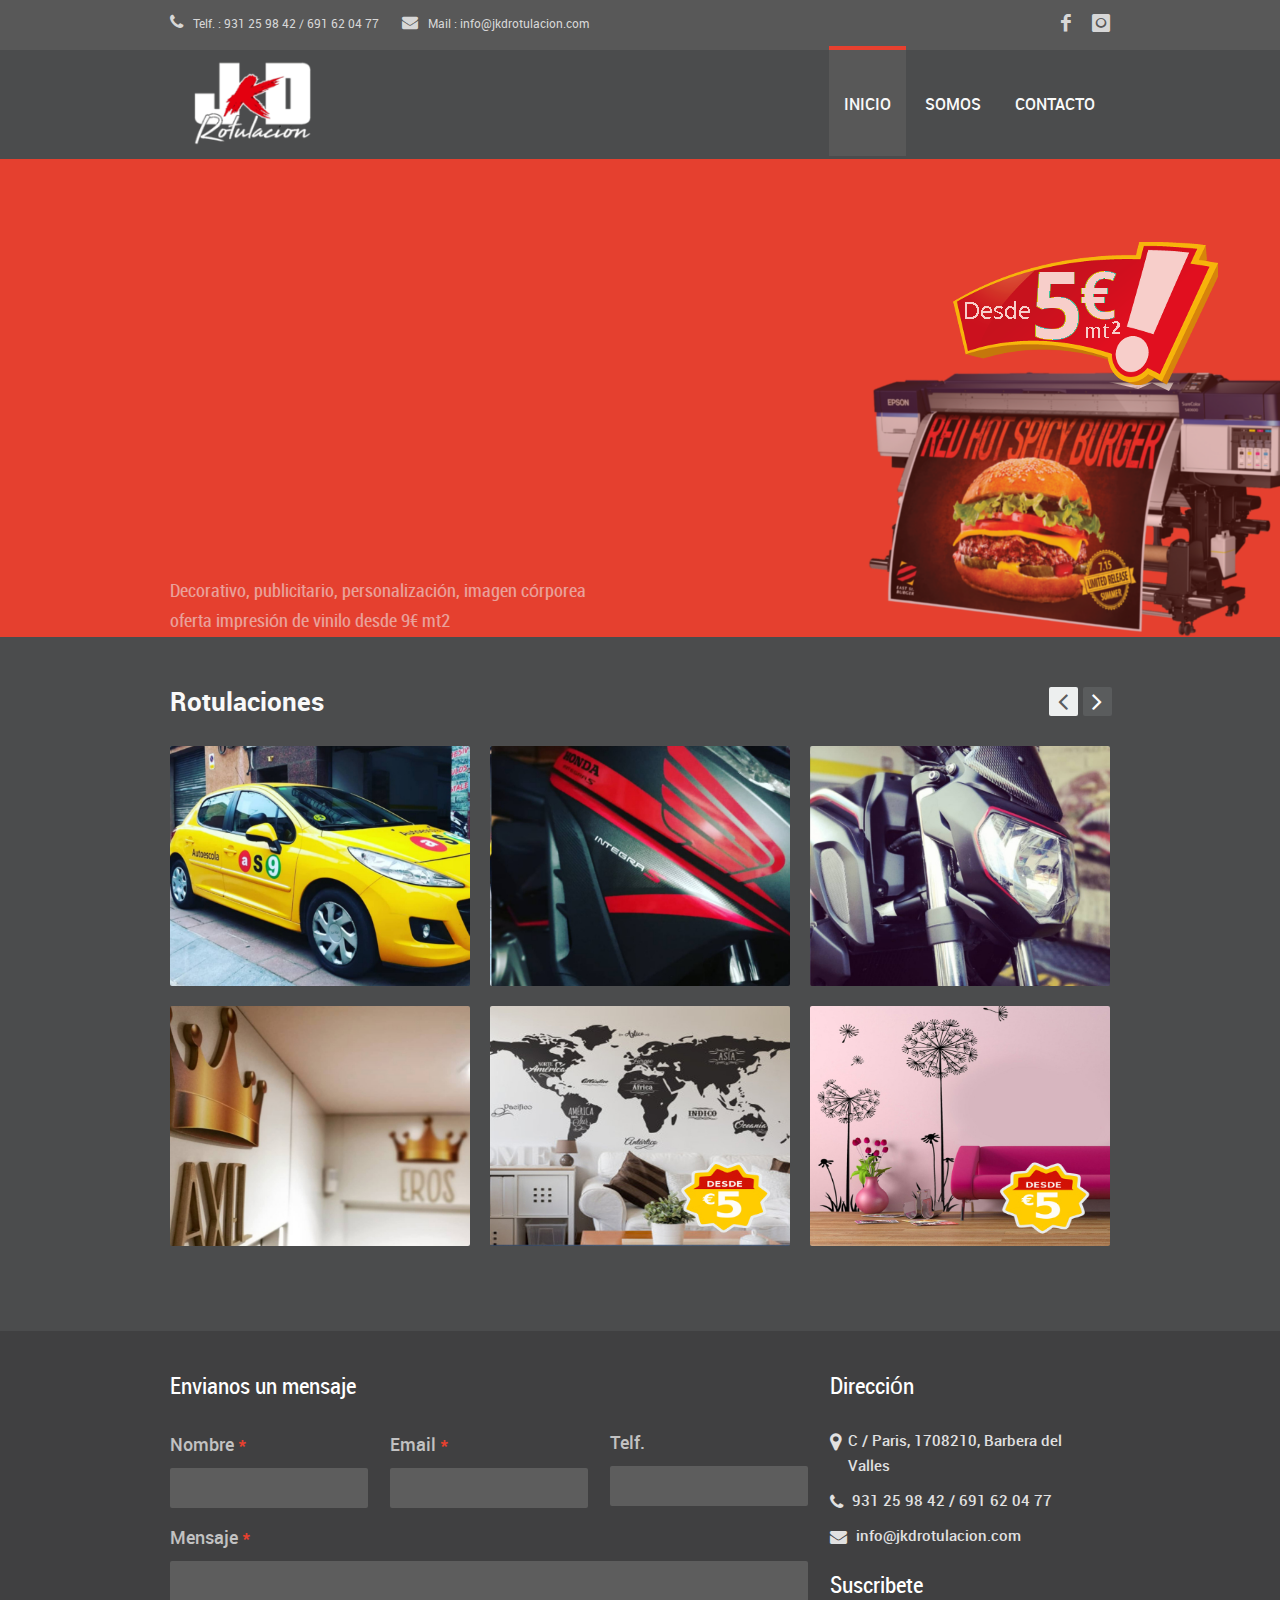
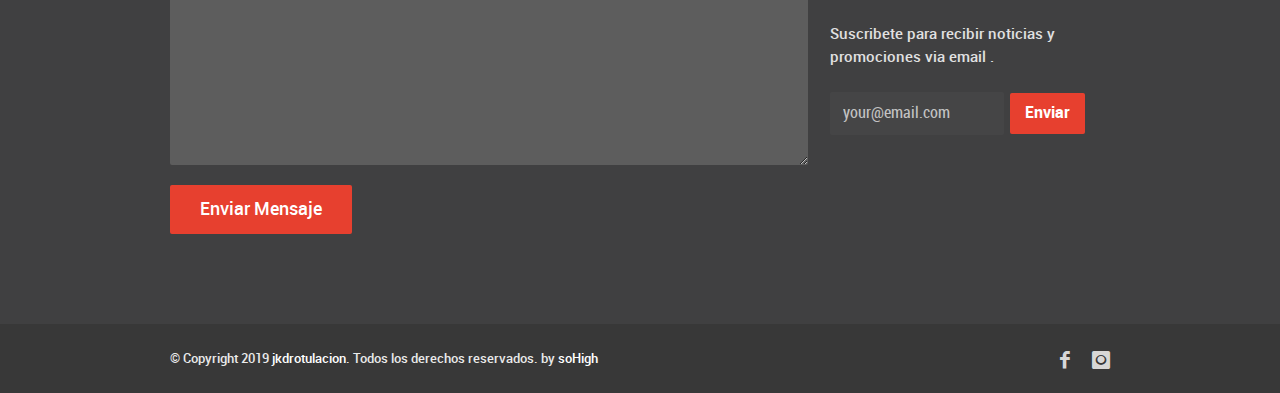
<file: index.html>
<!DOCTYPE html>
<!--[if IE 8 ]><html class="ie ie8" lang="en"> <![endif]-->
<!--[if IE 9 ]><html class="ie ie9" lang="en"> <![endif]-->
<!--[if (gte IE 9)|!(IE)]><!--><html lang="en"> <!--<![endif]-->
<head>

  <!-- Basic Page Needs -->
  <meta charset="utf-8">
  <title>JKD| Rotulacion</title>
  <meta name="description" content="rotulados, impresion digital, vinilos, imagenCorporativa ">
  <meta name="author" content="Jozoor team">

  <!-- Mobile Specific Metas -->
  <meta http-equiv="X-UA-Compatible" content="IE=edge">
  <meta name="viewport" content="width=device-width, initial-scale=1.0, maximum-scale=1.0, user-scalable=0">

  <!-- Main Style -->
  <link rel="stylesheet" href="css/style.css"> 
  
  <!-- Color Style -->
  <link rel="stylesheet" href="css/skins/colors/red.css" name="colors">
  
  <!-- Layout Style -->
  <link rel="stylesheet" href="css/layout/wide.css" name="layout">
  
  <!-- Style Switcher Box -->
  <link rel="stylesheet" href="css/switcher/style.css">
  
  <!--[if lt IE 9]>
      <script src="js/html5.js"></script>
  <![endif]-->
  
  <!-- Favicons -->
  <link rel="shortcut icon" href="images/favicon.ico">
  
</head>
<body>

  <div id="wrap" class="boxed">
  
    <header>
     <div class="top-bar">
       <div class="container clearfix">
        <div class="slidedown">
        
         <div class="eight columns">
           <div class="phone-mail">
             <a><i class="icon-phone"></i> Telf. : 931 25 98 42 / 691 62 04 77</a>
             <a href="info@jkdrotulacion.com"><i class="icon-envelope-alt"></i> Mail : info@jkdrotulacion.com</a>
           </div><!-- End phone-mail -->
         </div>
         <div class="eight columns">
           <div class="social">
           <a href="https://www.facebook.com/jkdrotulacion" target="_blank"><i class="social_icon-facebook s-18"></i></a>
           <a href="https://www.instagram.com/jkdrotulacion/" target="_blank"><i class="social_icon-instagram s-18"></i></a>
          
           </div>
          </div><!-- End social-icons -->
          
         </div><!-- End slidedown -->
       </div><!-- End Container -->
       
     </div><!-- End top-bar -->
     
     <div class="main-header">
       <div class="container clearfix">
         <a href="#" class="down-button"><i class="icon-angle-down"></i></a><!-- this appear on small devices -->
         <div class="one-third column">
          <div class="logo">
          <a href="index.html">
            <img src="images/logo.png" alt="Invention - Creative Responsive Theme" />
          </a>
          </div>
         </div><!-- End Logo -->
         
         <div class="two-thirds column">
          <nav id="menu" class="navigation" role="navigation">
          <a href="#">menu</a><!-- this appear on small devices -->
          <ul id="nav">
            <li class="active"><a href="index.html">Inicio</a>
           
            </li>
            <li><a href="about.html">Somos</a>
            </li>
          
            <li><a href="contact.html">Contacto</li>
          </ul>
         </nav>
        </div><!-- End Menu -->
       
       </div><!-- End Container -->
     </div><!-- End main-header -->
     
   </header><!-- <<< End Header >>> -->
   
  <div class="slider-1 clearfix">
   
     <div class="flex-container">
       <div class="flexslider loading">
        <ul class="slides">
          <li class="slide-bg-color">
          
           <div class="container">
           <div class="sixteen columns contain">
            
             <h2 data-toptitle="20%">Diseño e impresión en pequequeño y gran formato</h2>
             <p data-bottomtext="39%">
             Decorativo, publicitario, personalización, imagen córporea
             </br> oferta impresión de vinilo desde 9€ mt2</p>
             <div class="links" data-bottomlinks="20%">
               <a href="#" class="button medium normal">Pida presupuesto</a>
               <a href="#" class="button medium black">Trabajos</a>
             </div>
             
             <img src="images/img/sliders/slider-1/slider-item-1.png" class="item"  data-topimage="16%"/>
           
           </div>
         </div><!-- End Container -->
          
          </li><!-- End item -->
          
          
          <li class="slide-bg-color">
          
          <div class="container">
           <div class="sixteen columns contain">
            
             <h2 data-toptitle="20%">Rotulación y montaje</h2>
             <p data-bottomtext="39%">
             Vinilos, Lonas, Vehìculos, Car Wrapping, Luminosos
             </p>
             <div class="links" data-bottomlinks="20%">
               <a href="#" class="button medium normal"> Saber más</a>
               <a href="#" class="button medium black">Trabajos</a>
             </div>
             
             <img src="images/img/sliders/slider-1/slider-item-2.png" class="item" data-topimage="8%"/>
           
           </div>
         </div><!-- End Container -->
          
         </li><!-- End item -->
         
         
         <li class="slide-bg-color">
          
          <div class="container">
           <div class="sixteen columns contain">
            
             <h2 data-toptitle="20%">Oferta especial en impresión</h2>
             <p data-bottomtext="39%">
             Vinilo desde 9€ mt2 </br>  </p>
             <div class="links" data-bottomlinks="20%">
               <a href="#" class="button medium normal">Pida presupuesto</a>
               <a href="" class="button medium black">Contacto</a>
             </div>
             
             <img src="images/img/sliders/slider-1/slider-item-2.png" class="item" data-topimage="9%"/>
           
           </div>
         </div><!-- End Container -->
          
         </li><!-- End item -->
         
       
         
         
        </ul>
       </div>
      </div>
     
  </div>
   <!-- End slider -->
   
 

  <div class="sixteen columns"><hr class="line bottom-3"></div><!-- End line -->
     
     <div class="latest-blog clearfix bottom-1">
     
       <div class="slidewrap2" >    
      
      </div><!-- End slidewrap -->
     
     </div><!-- End latest-blog -->
   
   <!-- Start main content -->
   <div class="container main-content clearfix">
   
    <div class="recent-work clearfix bottom-2">
     
     <div class="slidewrap1" >
    
      <div class="sixteen columns"> 
       <h3 class="title bottom-2">Rotulaciones</h3> 
      </div>


      
      <ul class="slider" id="sliderName1">
      
      <li class="slide">
      
        <!-- item -->        
        <div class="one-third column item">
          <a href="single_project_1.html">
          <img src="images/img/portfolio/thumb-1.jpg" alt="" class="pic" />
          <div class="img-caption">
          <div class="desc"><h3>Carwrapping</h3><p>Rotulación</p><span>+</span></div>
          </div><!-- hover effect -->
          </a>
        </div>
        <!-- End -->
        
        <!-- item -->
        <div class="one-third column item">
          <a href="single_project_1.html">
          <img src="images/img/portfolio/thumb-2.jpg" alt="" class="pic" />
          <div class="img-caption">
          <div class="desc"><h3>Vinilos moto</h3><p>Rotulación de motos</p><span>+</span></div>
          </div><!-- hover effect -->
          </a>
        </div>
        <!-- End -->
        
        <!-- item -->
        <div class="one-third column item">
          <a href="single_project_1.html">
          <img src="images/img/portfolio/thumb-3.jpg" alt="" class="pic" />
          <div class="img-caption">
          <div class="desc"><h3>Vinilos Carbono</h3><p>Rotulación de motos</p><span>+</span></div>
          </div><!-- hover effect -->
          </a>
        </div>
        <!-- End -->
        
        <!-- item -->
        <div class="one-third column item">
          <a href="single_project_1.html">
          <img src="images/img/portfolio/thumb-4.jpg" alt="" class="pic" />
          <div class="img-caption">
          <div class="desc"><h3>Vinilos decorativos</h3><p>Rotulación personalizado</p><span>+</span></div>
          </div><!-- hover effect -->
          </a>
        </div>
        <!-- End -->
        
        <!-- item -->
        <div class="one-third column item">
          <a href="single_project_1.html">
          <img src="images/img/portfolio/thumb-5.jpg" alt="" class="pic" />
          <div class="img-caption">
          <div class="desc"><h3>Vinilos decorativos</h3><p>Ofertas</p><span>+</span></div>
          </div><!-- hover effect -->
          </a>
        </div>
        <!-- End -->
        
        <!-- item -->
        <div class="one-third column item">
          <a href="single_project_1.html">
          <img src="images/img/portfolio/thumb-6.jpg" alt="" class="pic" />
          <div class="img-caption">
          <div class="desc"><h3>Vinilos decorativos</h3><p>Ofertas</p><span>+</span></div>
          </div><!-- hover effect -->
          </a>
        </div>
        <!-- End -->
        
        </li><!-- End slide -->
        
        <li class="slide">
      
        <!-- item -->
        <div class="one-third column item">
          <a href="single_project_1.html">
          <img src="images/img/portfolio/thumb-1.jpg" alt="" class="pic" />
          <div class="img-caption">
          <div class="desc"><h3>Apple Creative</h3><p>Illustration, 3d</p><span>+</span></div>
          </div><!-- hover effect -->
          </a>
        </div>
        <!-- End -->
        
        <!-- item -->
        <div class="one-third column item">
          <a href="single_project_1.html">
          <img src="images/img/portfolio/thumb-2.jpg" alt="" class="pic" />
          <div class="img-caption">
          <div class="desc"><h3>Apple Creative</h3><p>Illustration, 3d</p><span>+</span></div>
          </div><!-- hover effect -->
          </a>
        </div>
        <!-- End -->
        
        <!-- item -->
        <div class="one-third column item">
          <a href="single_project_1.html">
          <img src="images/img/portfolio/thumb-3.jpg" alt="" class="pic" />
          <div class="img-caption">
          <div class="desc"><h3>Apple Creative</h3><p>Illustration, 3d</p><span>+</span></div>
          </div><!-- hover effect -->
          </a>
        </div>
        <!-- End -->
        
        <!-- item -->
        <div class="one-third column item">
          <a href="single_project_1.html">
          <img src="images/img/portfolio/thumb-4.jpg" alt="" class="pic" />
          <div class="img-caption">
          <div class="desc"><h3>Apple Creative</h3><p>Illustration, 3d</p><span>+</span></div>
          </div><!-- hover effect -->
          </a>
        </div>
        <!-- End -->
        
        <!-- item -->
        <div class="one-third column item">
          <a href="single_project_1.html">
          <img src="images/img/portfolio/thumb-5.jpg" alt="" class="pic" />
          <div class="img-caption">
          <div class="desc"><h3>Apple Creative</h3><p>Illustration, 3d</p><span>+</span></div>
          </div><!-- hover effect -->
          </a>
        </div>
        <!-- End -->
        
        <!-- item -->
        <div class="one-third column item">
          <a href="single_project_1.html">
          <img src="images/img/portfolio/thumb-6.jpg" alt="" class="pic" />
          <div class="img-caption">
          <div class="desc"><h3>Apple Creative</h3><p>Illustration, 3d</p><span>+</span></div>
          </div><!-- hover effect -->
          </a>
        </div>
        <!-- End -->
        
        </li><!-- End slide -->
        
        </ul>
      
      </div><!-- End slidewrap -->
    
     </div><!-- End recent-work -->
    
    
     
    
    
   </div>
   <!-- <<< End Container >>> -->

   
   
   <footer>
   
     <div class="footer-top">
      <div class="container clearfix">
        
           <div class="eleven columns  bottom-4">
       <h3 class="title bottom-2">Envianos un mensaje</h3>
       
       <div id="note"></div><!-- End notification -->
      
      <div id="fields">
      
       <form id="ajax-contact-form" action="">
      
      <div class="form-box">
        <label>Nombre <small>*</small></label>
        <input type="text" name="name" class="text">
      </div><!-- End Box -->
      
      <div class="form-box">
        <label>Email <small>*</small></label>
        <input type="text" name="email" class="text">
      </div><!-- End Box -->
      
      <div class="form-box last">
        <label>Telf. </label>
        <input type="text" name="subject" class="text">
      </div><!-- End Box -->
      
      <div class="form-box big">
        <label>Mensaje <small>*</small></label>
        <textarea name="message"></textarea>
      </div><!-- End Box -->
      
      <div class="clearfix"></div>
      
      <input type="submit" value="Enviar Mensaje" class="button medium color" />
      
      </form>
      
      </div><!-- End fields -->
      
     </div>
      
      <div class="five columns bottom-4">
        <h3 class="title">Dirección</h3>
           <ul class="address-info">
             <li>C / Paris, 1708210, Barbera del Valles</li>
           </ul>
           
           <ul class="phone-info">
             <li>931 25 98 42 / 691 62 04 77</li>
           </ul>
           
           <ul class="email-info">
             <li>info@jkdrotulacion.com </li>
           </ul>
            <div class="subscribe bottom-4"> 
            <br/>
          <h3 class="title">Suscribete</h3>
          <p>Suscribete para recibir noticias y promociones via email .</p>
          <form action="#">
            <input type="text" class="mail" value="your@email.com" onBlur="if(this.value == '') { this.value = 'your@email.com'; }" 
            onfocus="if(this.value == 'your@email.com') { this.value = ''; }"/>
            <input type="submit" value="Enviar" class="submit" />
          </form>
          </div>


      </div>

      
        
      
        
      </div><!-- End container -->
     </div><!-- End footer-top -->
     
     <div class="footer-down">
      <div class="container clearfix">
        
        <div class="eight columns">
         <span class="copyright">
         © Copyright 2019 <a href="index.html">jkdrotulacion</a>. Todos los derechos reservados.

          by 
         <a href="https://www.sohigh.com.ve" target="_blank">soHigh</a></span>
        </div><!-- End copyright -->
        
        <div class="eight columns">
          <div class="social">
          <a href="https://www.facebook.com/jkdrotulacion" target="_blank"><i class="social_icon-facebook s-18"></i></a>
           <a href="https://www.instagram.com/jkdrotulacion/" target="_blank"><i class="social_icon-instagram s-18"></i></a>
          
          </div>
        </div><!-- End social icons -->
        
      </div><!-- End container -->
     </div><!-- End footer-top -->
     
   </footer><!-- <<< End Footer >>> -->
  
  </div><!-- End wrap -->
  
  <!-- Start JavaScript -->
  <script src="js/jquery-1.9.1.min.js"></script> <!-- jQuery library -->
  <script src="js/jquery.easing.1.3.min.js"></script> <!-- jQuery Easing --> 
  <script src="js/jquery-ui/jquery.ui.core.js"></script> <!-- jQuery Ui Core-->
  <script src="js/jquery-ui/jquery.ui.widget.js"></script> <!-- jQuery Ui Widget -->
  <script src="js/jquery-ui/jquery.ui.accordion.js"></script> <!-- jQuery Ui accordion--> 
  <script src="js/jquery-cookie.js"></script> <!-- jQuery cookie -->  
  <script src="js/ddsmoothmenu.js"></script> <!-- Nav Menu ddsmoothmenu -->
  <script src="js/jquery.flexslider.js"></script> <!-- Flex Slider  -->
  <script src="js/colortip.js"></script> <!-- Colortip Tooltip Plugin  -->
  <script src="js/tytabs.js"></script> <!-- jQuery Plugin tytabs  -->
  <script src="js/jquery.ui.totop.js"></script> <!-- UItoTop plugin  -->
  <script src="js/carousel.js"></script> <!-- jQuery Carousel  -->
  <script src="js/jquery.isotope.min.js"></script> <!-- Isotope Filtering  -->
  <script src="js/twitter/jquery.tweet.js"></script> <!-- jQuery Tweets -->
  <script src="js/jflickrfeed.min.js"></script> <!-- jQuery Flickr -->
  <script src="js/social-options.js"></script> <!-- social options , twitter, flickr.. -->
  <script src="js/doubletaptogo.js"></script> <!-- Touch-friendly Script  -->
  <script src="js/fancybox/jquery.fancybox.js"></script> <!-- jQuery FancyBox -->
  <script src="js/jquery.sticky.js"></script> <!-- jQuery Sticky -->
  <script src="js/custom.js"></script> <!-- Custom Js file for javascript in html -->
  <!-- End JavaScript -->
  
  <!-- Start Style Switcher -->
  <script src="js/styleswitcher.js"></script>
<!-- Div Contain Options -->
  <!-- End Style Switcher -->
    
</body>
</html>
</file>
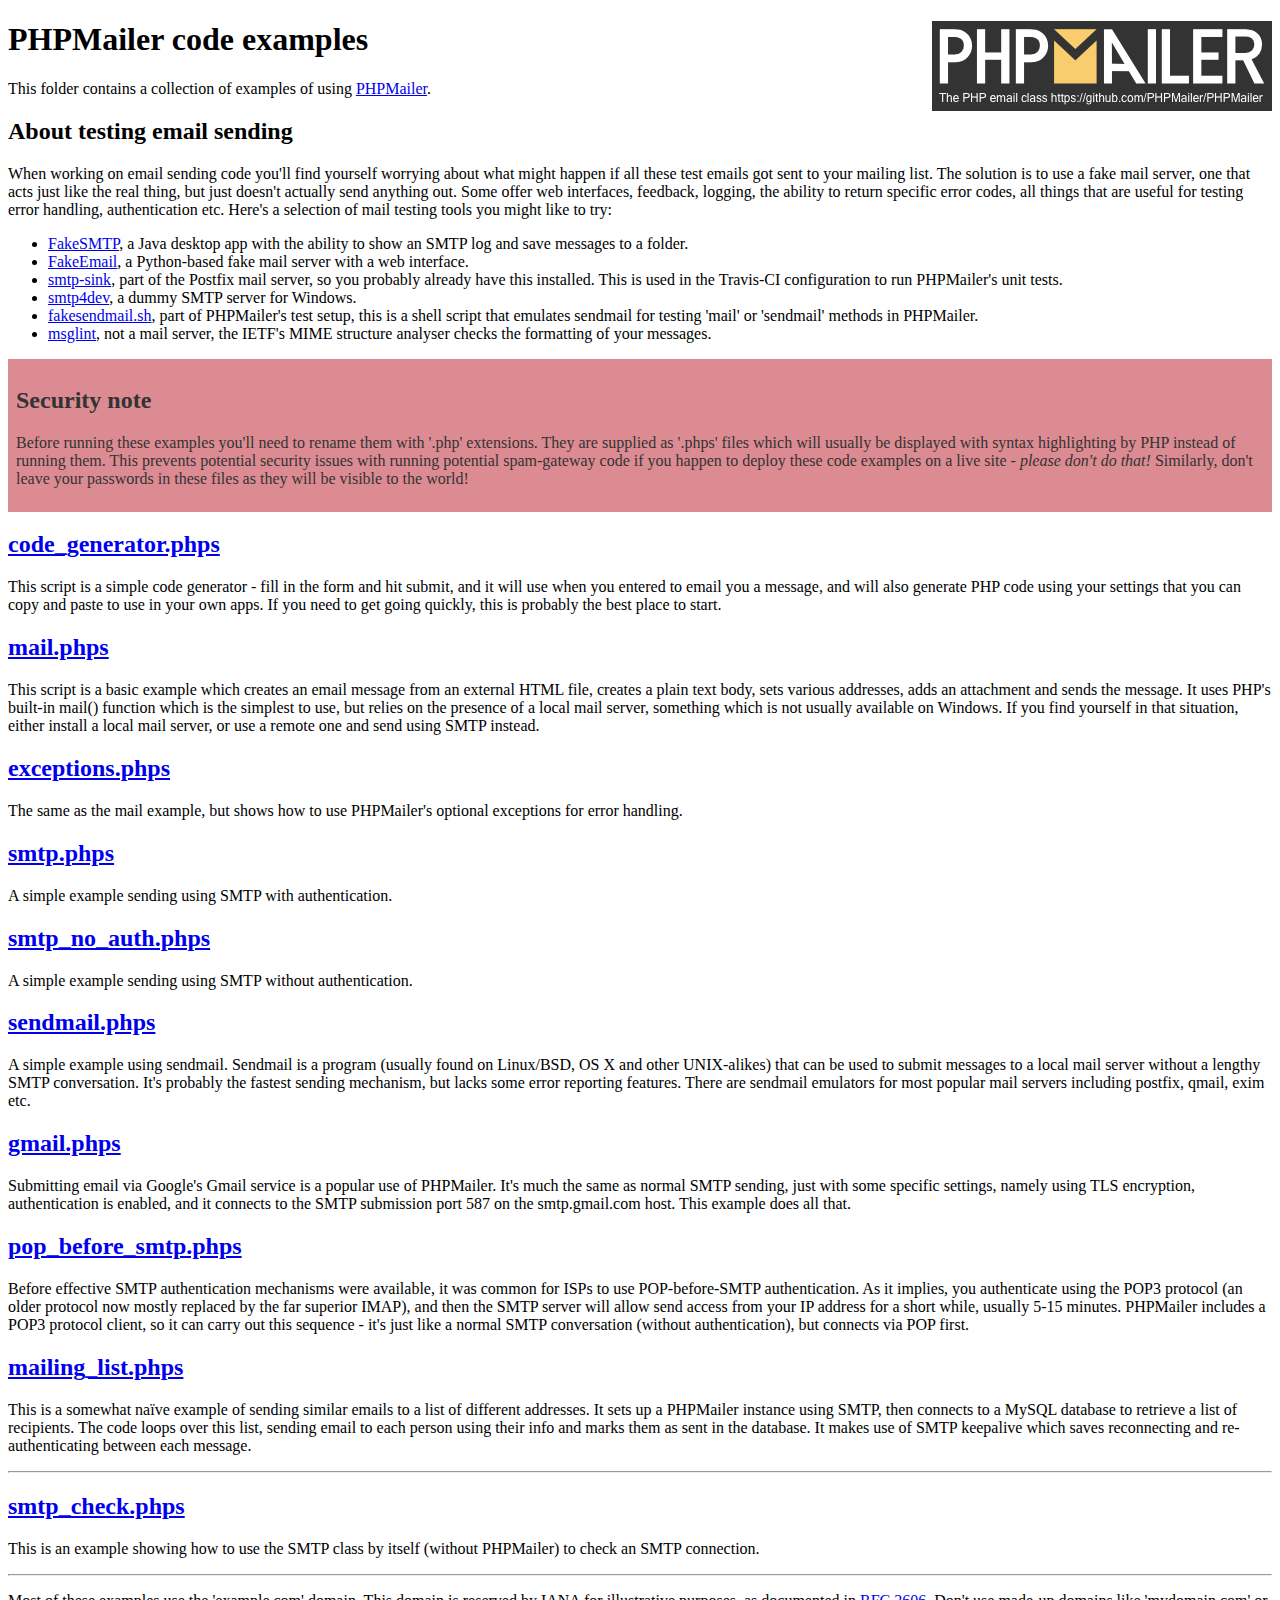
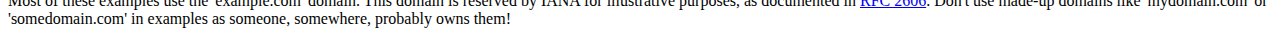
<file: phpmailer/examples/index.html>
<!DOCTYPE html>
<html>
<head>
	<meta charset="UTF-8">
	<title>PHPMailer Examples</title>
</head>
<body>
<h1>PHPMailer code examples<a href="https://github.com/PHPMailer/PHPMailer"><img src="images/phpmailer.png" style="float:right; border:0;" alt="PHPMailer logo"></a></h1>
<p>This folder contains a collection of examples of using <a href="https://github.com/PHPMailer/PHPMailer">PHPMailer</a>.</p>
<h2>About testing email sending</h2>
<p>When working on email sending code you'll find yourself worrying about what might happen if all these test emails got sent to your mailing list. The solution is to use a fake mail server, one that acts just like the real thing, but just doesn't actually send anything out. Some offer web interfaces, feedback, logging, the ability to return specific error codes, all things that are useful for testing error handling, authentication etc. Here's a selection of mail testing tools you might like to try:</p>
<ul>
  <li><a href="https://github.com/Nilhcem/FakeSMTP">FakeSMTP</a>, a Java desktop app with the ability to show an SMTP log and save messages to a folder. </li>
  <li><a href="https://github.com/isotoma/FakeEmail">FakeEmail</a>, a Python-based fake mail server with a web interface.</li>
  <li><a href="http://www.postfix.org/smtp-sink.1.html">smtp-sink</a>, part of the Postfix mail server, so you probably already have this installed. This is used in the Travis-CI configuration to run PHPMailer's unit tests.</li>
  <li><a href="http://smtp4dev.codeplex.com">smtp4dev</a>, a dummy SMTP server for Windows.</li>
  <li><a href="https://github.com/PHPMailer/PHPMailer/blob/master/test/fakesendmail.sh">fakesendmail.sh</a>, part of PHPMailer's test setup, this is a shell script that emulates sendmail for testing 'mail' or 'sendmail' methods in PHPMailer.</li>
  <li><a href="http://tools.ietf.org/tools/msglint/">msglint</a>, not a mail server, the IETF's MIME structure analyser checks the formatting of your messages.</li>
</ul>
<div style="padding: 8px; color: #333333; background-color: #dc8b92">
<h2>Security note</h2>
<p>Before running these examples you'll need to rename them with '.php' extensions. They are supplied as '.phps' files which will usually be displayed with syntax highlighting by PHP instead of running them. This prevents potential security issues with running potential spam-gateway code if you happen to deploy these code examples on a live site - <em>please don't do that!</em> Similarly, don't leave your passwords in these files as they will be visible to the world!</p>
</div>
<h2><a href="code_generator.phps">code_generator.phps</a></h2>
<p>This script is a simple code generator - fill in the form and hit submit, and it will use when you entered to email you a message, and will also generate PHP code using your settings that you can copy and paste to use in your own apps. If you need to get going quickly, this is probably the best place to start.</p>
<h2><a href="mail.phps">mail.phps</a></h2>
<p>This script is a basic example which creates an email message from an external HTML file, creates a plain text body, sets various addresses, adds an attachment and sends the message. It uses PHP's built-in mail() function which is the simplest to use, but relies on the presence of a local mail server, something which is not usually available on Windows. If you find yourself in that situation, either install a local mail server, or use a remote one and send using SMTP instead.</p>
<h2><a href="exceptions.phps">exceptions.phps</a></h2>
<p>The same as the mail example, but shows how to use PHPMailer's optional exceptions for error handling.</p>
<h2><a href="smtp.phps">smtp.phps</a></h2>
<p>A simple example sending using SMTP with authentication.</p>
<h2><a href="smtp_no_auth.phps">smtp_no_auth.phps</a></h2>
<p>A simple example sending using SMTP without authentication.</p>
<h2><a href="sendmail.phps">sendmail.phps</a></h2>
<p>A simple example using sendmail. Sendmail is a program (usually found on Linux/BSD, OS X and other UNIX-alikes) that can be used to submit messages to a local mail server without a lengthy SMTP conversation. It's probably the fastest sending mechanism, but lacks some error reporting features. There are sendmail emulators for most popular mail servers including postfix, qmail, exim etc.</p>
<h2><a href="gmail.phps">gmail.phps</a></h2>
<p>Submitting email via Google's Gmail service is a popular use of PHPMailer. It's much the same as normal SMTP sending, just with some specific settings, namely using TLS encryption, authentication is enabled, and it connects to the SMTP submission port 587 on the smtp.gmail.com host. This example does all that.</p>
<h2><a href="pop_before_smtp.phps">pop_before_smtp.phps</a></h2>
<p>Before effective SMTP authentication mechanisms were available, it was common for ISPs to use POP-before-SMTP authentication. As it implies, you authenticate using the POP3 protocol (an older protocol now mostly replaced by the far superior IMAP), and then the SMTP server will allow send access from your IP address for a short while, usually 5-15 minutes. PHPMailer includes a POP3 protocol client, so it can carry out this sequence - it's just like a normal SMTP conversation (without authentication), but connects via POP first.</p>
<h2><a href="mailing_list.phps">mailing_list.phps</a></h2>
<p>This is a somewhat naïve example of sending similar emails to a list of different addresses. It sets up a PHPMailer instance using SMTP, then connects to a MySQL database to retrieve a list of recipients. The code loops over this list, sending email to each person using their info and marks them as sent in the database. It makes use of SMTP keepalive which saves reconnecting and re-authenticating between each message.</p>
<hr>
<h2><a href="smtp_check.phps">smtp_check.phps</a></h2>
<p>This is an example showing how to use the SMTP class by itself (without PHPMailer) to check an SMTP connection.</p>
<hr>
<p>Most of these examples use the 'example.com' domain. This domain is reserved by IANA for illustrative purposes, as documented in <a href="http://tools.ietf.org/html/rfc2606">RFC 2606</a>. Don't use made-up domains like 'mydomain.com' or 'somedomain.com' in examples as someone, somewhere, probably owns them!</p>
</body>
</html>
</file>
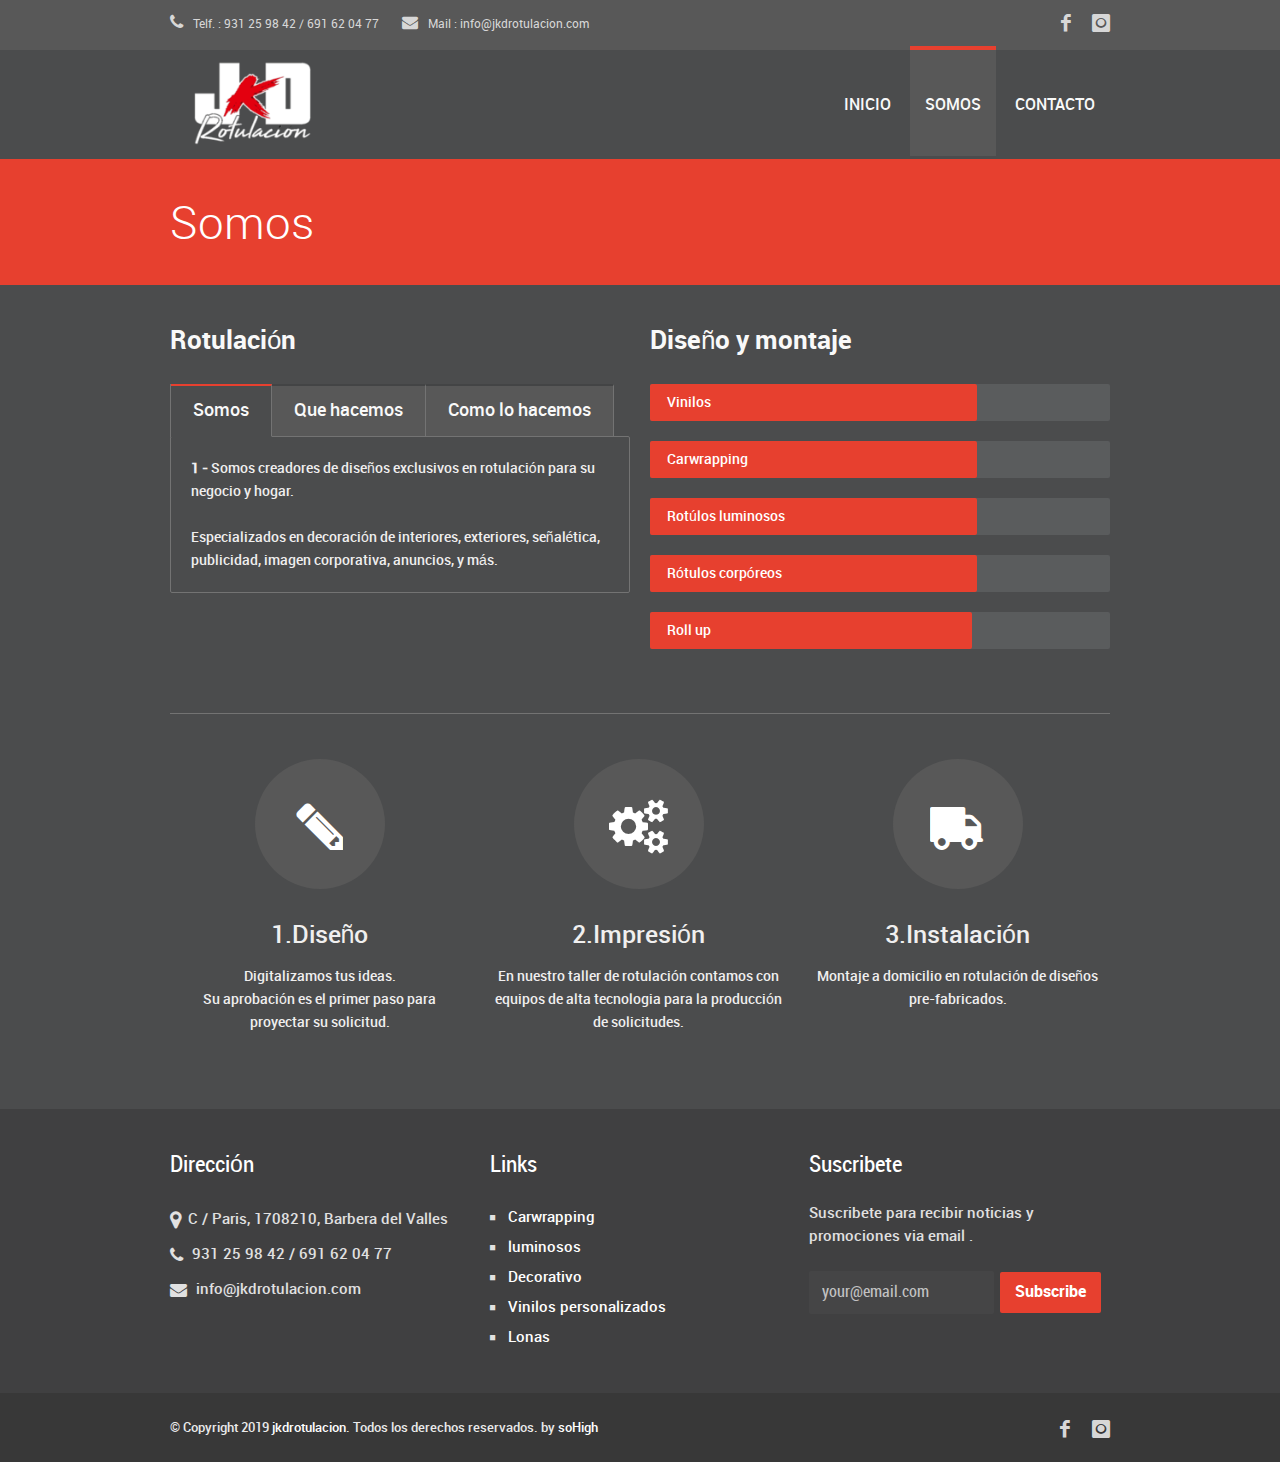
<file: about.html>
<!DOCTYPE html>
<!--[if IE 8 ]><html class="ie ie8" lang="en"> <![endif]-->
<!--[if IE 9 ]><html class="ie ie9" lang="en"> <![endif]-->
<!--[if (gte IE 9)|!(IE)]><!--><html lang="en"> <!--<![endif]-->
<head>

  <!-- Basic Page Needs -->
  <meta charset="utf-8">
  <title>JKD| Rotulacion</title>
  <meta name="description" content="rotulados, impresion digital, vinilos, imagenCorporativa, ">
  <meta name="author" content="Jozoor team">

  <!-- Mobile Specific Metas -->
  <meta name="viewport" content="width=device-width, initial-scale=1, maximum-scale=1">
 
  <!-- Main Style -->
  <link rel="stylesheet" href="css/style.css"> 
  
  <!-- Color Style -->
  <link rel="stylesheet" href="css/skins/colors/red.css" name="colors">
  
  <!-- Layout Style -->
  <link rel="stylesheet" href="css/layout/wide.css" name="layout">
  
  <!-- Style Switcher Box -->
  <link rel="stylesheet" href="css/switcher/style.css">
  
  <!--[if lt IE 9]>
      <script src="js/html5.js"></script>
  <![endif]-->
  
  <!-- Favicons -->
  <link rel="shortcut icon" href="images/favicon.ico">
  
</head>
<body>

  <div id="wrap" class="boxed">
  
   <header>
     <div class="top-bar">
       <div class="container clearfix">
        <div class="slidedown">
        
         <div class="eight columns">
           <div class="phone-mail">
             <a><i class="icon-phone"></i> Telf. : 931 25 98 42 / 691 62 04 77</a>
             <a href="info@jkdrotulacion.com"><i class="icon-envelope-alt"></i> Mail : info@jkdrotulacion.com</a>
           </div><!-- End phone-mail -->
         </div>
         <div class="eight columns">
           <div class="social">
           <a href="https://www.facebook.com/jkdrotulacion" target="_blank"><i class="social_icon-facebook s-18"></i></a>
           <a href="https://www.instagram.com/jkdrotulacion/" target="_blank"><i class="social_icon-instagram s-18"></i></a>
          
          </div><!-- End social-icons -->
          
         </div><!-- End slidedown -->
       </div><!-- End Container -->
       
     </div> <!-- End top-bar -->
     </div>
     <div class="main-header">
       <div class="container clearfix">
         <a href="#" class="down-button"><i class="icon-angle-down"></i></a><!-- this appear on small devices -->
         <div class="one-third column">
          <div class="logo">
          <a href="index.html">
            <img src="images/logo.png" alt="Invention - Creative Responsive Theme" />
          </a>
          </div>
         </div><!-- End Logo -->
         
         <div class="two-thirds column">
          <nav id="menu" class="navigation" role="navigation">
          <a href="#">menu</a><!-- this appear on small devices -->
           <ul id="nav">
            <li><a href="index.html">Inicio</a>
           
            </li>
            <li class="active"><a href="about.html">Somos</a>
            </li>
          
            <li><a href="contact.html">Contacto</a></li>
          </ul>
         </nav>
        </div><!-- End Menu -->
       
       </div><!-- End Container -->
     </div><!-- End main-header -->
     
   </header><!-- <<< End Header >>> -->
   
   <div class="page-title">
     <div class="container clearfix">
       
       <div class="sixteen columns"> 
         <h1>Somos</h1>
       </div>
       
     </div><!-- End Container -->
   </div><!-- End Page title -->
   
   <!-- Start main content -->
    <div class="container main-content clearfix">

    <div class="eight columns bottom-3">
        <h3 class="title bottom-2">Rotulación</h3> 
        
        <div id="horizontal-tabs">
        
          <ul class="tabs">
            <li id="tab1">Somos</li>
            <li id="tab2">Que hacemos</li>
            <li id="tab3">Como lo hacemos</li>
          </ul>
          <div class="contents">
          
          <div id="content1" class="tabscontent">
          <p>
          <strong>1 - </strong>
          Somos creadores de diseños exclusivos en rotulación para su negocio y  hogar. <br><br>
          Especializados en decoración de interiores, exteriores, señalética, publicidad, imagen corporativa, anuncios, y más.                    
          </p>
          </div> 
          <div id="content2" class="tabscontent">
          <p>
          <strong>2 - </strong>
          Rotulación e Impresión digital (Pequeño y gran formato) de:<br><br>
          Vinilos<br>
          Lonas<br>
          Rótulos corpóreos <br>
          Luminosos tecnología leds<br>
          Car wrapping  <br>
          Rotulación de vehículos:
          Flotas, comerciales, competencia, particulares y motos. 
          </p>
          </div> 
          <div id="content3" class="tabscontent">
          <p>
          <strong>3 - </strong>
          Buscamos proyectar a traves de la rotulación la imagen que les identifique con vuestro negocio, en efecto de generar confianza, estilo y sofisticación. <br><br>
          Contactanos para cotizar tu pedido!
          </p>
          </div>  
          
          </div><!-- End contents -->
          
        </div><!-- End horizontal-tabs -->
        
      </div><!-- End column -->
    
     <div class="eight columns bottom-4">
       <h3 class="title bottom-2">Diseño y montaje</h3> 
       <ul class="progress-bar">
        
          <li class="meter">
          <div class="meter-content" data-percentage="80" style="width: 90%"></div>
          <span class="meter-title">Vinilos</span>
          </li>
          
          <li class="meter">
          <div class="meter-content" data-percentage="90" style="width: 80%"></div>
          <span class="meter-title">Carwrapping</span>
          </li>
          
          <li class="meter">
          <div class="meter-content" data-percentage="80" style="width: 90%"></div>
          <span class="meter-title">Rotúlos luminosos</span>
          </li>
          
          <li class="meter">
          <div class="meter-content" data-percentage="90" style="width: 80%"></div>
          <span class="meter-title">Rótulos corpóreos</span>
          </li>
          
          <li class="meter">
          <div class="meter-content" data-percentage="80" style="width: 90%"></div>
          <span class="meter-title">Roll up</span>
          </li>
        
     </ul>
     </div><!-- End Our skills -->
     
   

     <div class="sixteen columns clearfix"><hr class="line bottom-4"></div><!-- End line -->

     
     <div class="services style-1 process bottom-3"> 
        <div class="four columns">
         <div class="item bottom-3">
           <div class="circle"><a><i class="icon-pencil icon-flip-horizontal"></i></a></div>
           <h3><a>1.Diseño</a></h3>
           <p>Digitalizamos tus ideas. </br> Su aprobación es el primer paso para proyectar su solicitud.</p>
         </div>
       </div><!-- End item -->
       
       <div class="four columns">
         <div class="item bottom-3">
           <div class="circle"><i class="icon-cogs"></i></div>
           <h3><a>2.Impresi&oacuten</a></h3>
           <p>En nuestro taller de rotulación contamos con equipos de alta tecnologia para la producción de solicitudes. </p>         </div>
       </div><!-- End item -->
       
       <div class="four columns">
         <div class="item bottom-3">
           <div class="circle"><i class="icon-truck icon-flip-horizontal"></i></div>
           <h3><a>3.Instalación</a></h3>
           <p>Montaje a domicilio en rotulación de diseños pre-fabricados.</p>
         </div>
       </div><!-- End item -->
       
     </div> <!-- End services -->
     
    </div><!-- <<< End Container >>> -->
   
   
   <footer>
   
     <div class="footer-top">
      <div class="container clearfix">
        
          <div class="one-third column widget">
         <h3 class="title">Dirección</h3>
           <ul class="address-info">
             <li>C / Paris, 1708210, Barbera del Valles</li>
           </ul>
           
           <ul class="phone-info">
             <li>931 25 98 42 / 691 62 04 77</li>
           </ul>
           
           <ul class="email-info">
             <li>info@jkdrotulacion.com </li>
           </ul>
        </div><!-- End Flickr Widget -->
        
          <div class="four columns widget">
          <div class="subscribe"> 
          <h3 class="title">Links</h3>
            <ul class="square-list">
         <li><a href="index.html">Carwrapping</a></li>
         <li><a href="index.html">luminosos</a></li>
         <li><a href="index.com">Decorativo</a></li>
         <li><a href="index.com">Vinilos personalizados</a></li>
         <li><a href="index.com">Lonas</a></li>
       </ul><!-- End arrow-list -->
          </div>
        </div><!-- End Links Widget -->
        
        <div class="one-third column widget">
          <div class="subscribe"> 
          <h3 class="title">Suscribete</h3>
          <p>Suscribete para recibir noticias y promociones via email .</p>
          <form action="#">
            <input type="text" class="mail" value="your@email.com" onBlur="if(this.value == '') { this.value = 'your@email.com'; }" 
            onfocus="if(this.value == 'your@email.com') { this.value = ''; }"/>
            <input type="submit" value="Subscribe" class="submit" />
          </form>
          </div>
        </div><!-- End Subscribe Widget -->
        
      </div><!-- End container -->
     </div><!-- End footer-top -->
     
     <div class="footer-down">
      <div class="container clearfix">
        
        <div class="eight columns">
         <span class="copyright">
         © Copyright 2019 <a href="index.html">jkdrotulacion</a>. Todos los derechos reservados.

          by 
         <a href="https://www.sohigh.com.ve" target="_blank">soHigh</a></span>
        </div><!-- End copyright -->
        
        <div class="eight columns">
          <div class="social">
          
           <a href="https://www.facebook.com/jkdrotulacion" target="_blank"><i class="social_icon-facebook s-18"></i></a>
           <a href="https://www.instagram.com/jkdrotulacion/" target="_blank"><i class="social_icon-instagram s-18"></i></a>
           
        </div><!-- End social icons -->
        
      </div><!-- End container -->
     </div><!-- End footer-top -->
     
   </footer><!-- <<< End Footer >>> -->
  
  </div><!-- End wrap -->
  
  <!-- Start JavaScript -->
  <script src="js/jquery-1.9.1.min.js"></script> <!-- jQuery library -->
  <script src="js/jquery.easing.1.3.min.js"></script> <!-- jQuery Easing --> 
  <script src="js/jquery-ui/jquery.ui.core.js"></script> <!-- jQuery Ui Core-->
  <script src="js/jquery-ui/jquery.ui.widget.js"></script> <!-- jQuery Ui Widget -->
  <script src="js/jquery-ui/jquery.ui.accordion.js"></script> <!-- jQuery Ui accordion--> 
  <script src="js/jquery-cookie.js"></script> <!-- jQuery cookie --> 
  <script src="js/ddsmoothmenu.js"></script> <!-- Nav Menu ddsmoothmenu -->
  <script src="js/jquery.flexslider.js"></script> <!-- Flex Slider  -->
  <script src="js/colortip.js"></script> <!-- Colortip Tooltip Plugin  -->
  <script src="js/tytabs.js"></script> <!-- jQuery Plugin tytabs  -->
  <script src="js/jquery.ui.totop.js"></script> <!-- UItoTop plugin  -->
  <script src="js/carousel.js"></script> <!-- jQuery Carousel  -->
  <script src="js/jquery.isotope.min.js"></script> <!-- Isotope Filtering  -->
  <script src="js/twitter/jquery.tweet.js"></script> <!-- jQuery Tweets -->
  <script src="js/jflickrfeed.min.js"></script> <!-- jQuery Flickr -->
  <script src="js/social-options.js"></script> <!-- social options , twitter, flickr.. -->
  <script src="js/doubletaptogo.js"></script> <!-- Touch-friendly Script  -->
  <script src="js/fancybox/jquery.fancybox.js"></script> <!-- jQuery FancyBox -->
  <script src="js/jquery.sticky.js"></script> <!-- jQuery Sticky -->
  <script src="js/custom.js"></script> <!-- Custom Js file for javascript in html -->
  <!-- End JavaScript -->
  
  <!-- Start Style Switcher -->
  <script src="js/styleswitcher.js"></script>
  <!-- Div Contain Options -->
  <!-- End Style Switcher -->
    
</body>
</html>
</file>
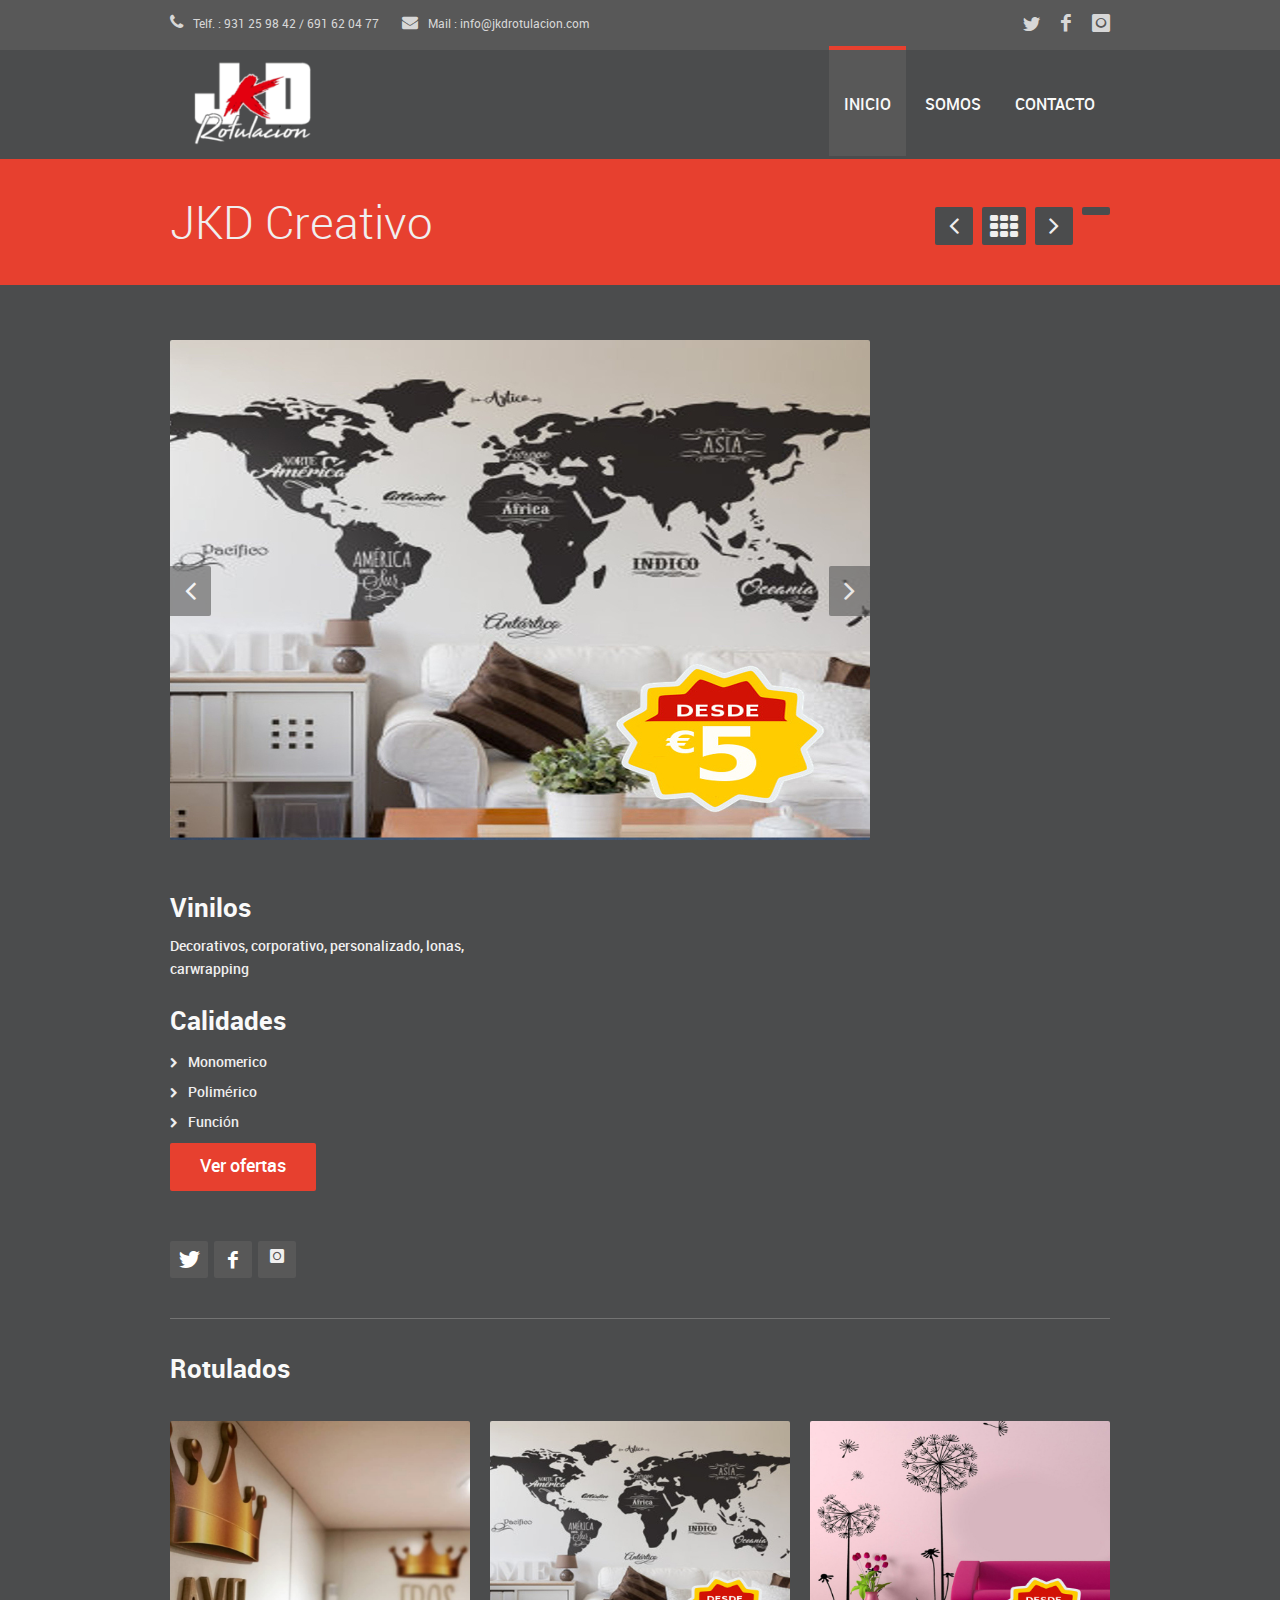
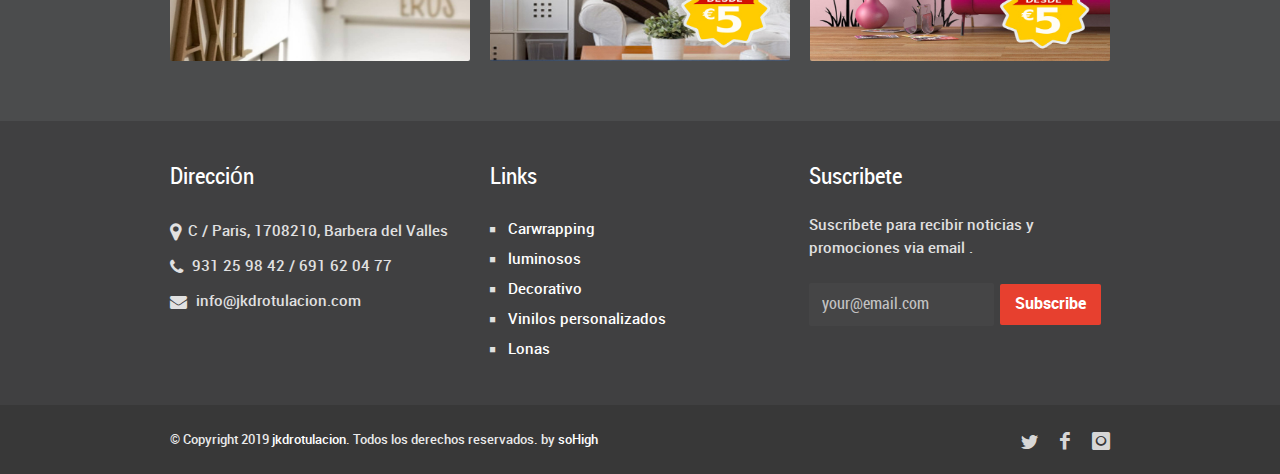
<file: single_project_1.html>
<!DOCTYPE html>
<!--[if IE 8 ]><html class="ie ie8" lang="en"> <![endif]-->
<!--[if IE 9 ]><html class="ie ie9" lang="en"> <![endif]-->
<!--[if (gte IE 9)|!(IE)]><!--><html lang="en"> <!--<![endif]-->
<head>

  <!-- Basic Page Needs -->
  <meta charset="utf-8">
   <title>JKD| Rotulados</title>
  <meta name="description" content="rotulados, impresion digital, vinilos, imagenCorporativa ">
  <meta name="author" content="Jozoor team">

  <!-- Mobile Specific Metas -->
  <meta name="viewport" content="width=device-width, initial-scale=1, maximum-scale=1">

  <!-- Main Style -->
  <link rel="stylesheet" href="css/style.css"> 
  
  <!-- Color Style -->
  <link rel="stylesheet" href="css/skins/colors/red.css" name="colors">
  
  <!-- Layout Style -->
  <link rel="stylesheet" href="css/layout/wide.css" name="layout">
  
  <!-- Style Switcher Box -->
  <link rel="stylesheet" href="css/switcher/style.css">
  
  <!--[if lt IE 9]>
      <script src="js/html5.js"></script>
  <![endif]-->
  
  <!-- Favicons -->
  <link rel="shortcut icon" href="images/favicon.ico">
  
</head>
<body>

  <div id="wrap" class="boxed">
  
   <header>
     <div class="top-bar">
       <div class="container clearfix">
        <div class="slidedown">
        
         <div class="eight columns">
           <div class="phone-mail">
             <a><i class="icon-phone"></i> Telf. : 931 25 98 42 / 691 62 04 77</a>
             <a href="info@jkdrotulacion.com"><i class="icon-envelope-alt"></i> Mail : info@jkdrotulacion.com</a>
           </div><!-- End phone-mail -->
         </div>
         <div class="eight columns">
           <div class="social">
           <a href="#"><i class="social_icon-twitter s-14"></i></a>
           <a href="#"><i class="social_icon-facebook s-18"></i></a>
           <a href="#"><i class="social_icon-instagram s-18"></i></a>
           
           </div>
          </div><!-- End social-icons -->
          
         </div><!-- End slidedown -->
       </div><!-- End Container -->
       
     </div><!-- End top-bar -->
     
     <div class="main-header">
       <div class="container clearfix">
         <a href="#" class="down-button"><i class="icon-angle-down"></i></a><!-- this appear on small devices -->
         <div class="one-third column">
          <div class="logo">
          <a href="index.html">
            <img src="images/logo.png" alt="Invention - Creative Responsive Theme" />
          </a>
          </div>
         </div><!-- End Logo -->
         
         <div class="two-thirds column">
          <nav id="menu" class="navigation" role="navigation">
          <a href="#">Show navigation</a><!-- this appear on small devices -->
           <ul id="nav">
            <li class="active"><a href="index.html">Inicio</a>
           
            </li>
            <li><a href="about.html">Somos</a>
            </li>
          
            <li><a href="contact.html">Contacto</li>
          </ul>
         </nav>
        </div><!-- End Menu -->
       
       </div><!-- End Container -->
     </div><!-- End main-header -->
     
   </header><!-- <<< End Header >>> -->
   
   <div class="page-title">
     <div class="container clearfix">
       
       <div class="sixteen columns"> 
         <h1>JKD Creativo</h1>
         <div class="portfolio-control">
           <a href="#" data="Siguiente" class="black"><i class="icon-angle-right"></i></a>
           <a href="index.html" data="Rotulaciones" class="all black"><i class="icon-th"></i></a>
           <a href="#" data="Anterior" class="black"><i class="icon-angle-left"></i></a>
         </div><!-- End control -->
       </div>
       
     </div><!-- End Container -->
   </div><!-- End Page title -->
   
   <!-- Start main content -->
   <div class="container main-content clearfix">
    
    <!-- Start Project Slider -->
   <div class="twelve columns top-1 bottom-3">
   
     <div class="slider-project">
       
      <div class="flex-container">
	  <div class="flexslider2">
      
		<ul class="slides">
          <li>
            <img src="images/img/portfolio/single/image-1-1.jpg">
		  </li>
          <li>
            <img src="images/img/portfolio/single/image-1-2.jpg">
		  </li>
        </ul>
        
	  </div>
      </div>
      
     </div><!-- End slider-project -->  
   
   </div>
   <!-- End column -->
   
   <!-- Start Project Details -->
   <div class="four columns top-1 bottom-3">
   
     <h3 class="title">Vinilos</h3>
     
     <div class="about-project bottom-2">
       <p>
         Decorativos, corporativo, personalizado, lonas, carwrapping
       </p>
     </div>
     
     <div class="clearfix"></div>
     
     <h3 class="title">Calidades</h3>
     
      <ul class="arrow-list job bottom-2">
        <li><a href="#">Monomerico</a></li>
        <li><a href="#">Polimérico</a></li>
        <li><a href="#">Función</a></li>
      
      <a href="#" class="button medium color bottom-3">Ver ofertas</a>
      
      <div class="clearfix"></div>
      
      <h3 class="title bottom-1"></h3>
      
      <div class="share-social">
      <a href="" 
      target="_blank">
      <i class="social_icon-twitter s-17 white"></i></a>
      <a href="" target="_blank">
      <i class="social_icon-facebook s-18 white"></i></a>
      <a href="" target="_blank">
      <i class="social_icon-instagram"></i></a>
      
      </div>
   
   </div>
   <!-- End Project Details -->
   
   <div class="sixteen columns clearfix"><hr class="line bottom-3"></div><!-- End line -->
   
   <div class="sixteen columns bottom-2">
   <h3 class="title">Rotulados</h3>
   </div>
   
   <div class="clearfix"></div>
   
   <div class="recent-work bottom-3">
   
     <!-- item 1 -->
     <!-- item 4 -->
      <div class="one-third column item Photography Animation" data-categories="Web Photography">
        <a href="single_project_1.html">
          <img src="images/img/portfolio/thumb-4.jpg" alt="" class="pic" />
          <div class="img-caption">
          <div class="desc"><h3>Roll up</h3><p>Rotulacion</span></div>
          </div><!-- hover effect -->
          </a>
      </div>
      <!-- End -->
      
      <!-- item 5 -->
      <div class="one-third column item Web Animation" data-categories="Web Animation">
        <a href="single_project_1.html">
          <img src="images/img/portfolio/thumb-5.jpg" alt="" class="pic" />
          <div class="img-caption">
          <div class="desc"><h3>Carwrapping</h3><p>Ofertas</p><span>+</span></div>
          </div><!-- hover effect -->
          </a>
      </div>
      <!-- End -->
      
     <!-- item 6 -->
      <div class="one-third column item Logo Photography" data-categories="Logo Photography">
        <a href="single_project_1.html">
          <img src="images/img/portfolio/thumb-6.jpg" alt="" class="pic" />
          <div class="img-caption">
          <div class="desc"><h3>Vinilos</h3><p>Ofertas</p><span>+</span></div>
          </div><!-- hover effect -->
          </a>
      </div>
      <!-- End -->
   
   </div><!-- End related projects -->
    
   </div><!-- <<< End Container >>> -->
   
   <footer>
   
     <footer>
   
     <div class="footer-top">
      <div class="container clearfix">
        
          <div class="one-third column widget">
         <h3 class="title">Dirección</h3>
           <ul class="address-info">
             <li>C / Paris, 1708210, Barbera del Valles</li>
           </ul>
           
           <ul class="phone-info">
             <li>931 25 98 42 / 691 62 04 77</li>
           </ul>
           
           <ul class="email-info">
             <li>info@jkdrotulacion.com </li>
           </ul>
        </div><!-- End Flickr Widget -->
        
          <div class="four columns widget">
          <div class="subscribe"> 
          <h3 class="title">Links</h3>
            <ul class="square-list">
         <li><a href="index.html">Carwrapping</a></li>
         <li><a href="index.html">luminosos</a></li>
         <li><a href="index.com">Decorativo</a></li>
         <li><a href="index.com">Vinilos personalizados</a></li>
         <li><a href="index.com">Lonas</a></li>
       </ul><!-- End arrow-list -->
          </div>
        </div><!-- End Links Widget -->
        
        <div class="one-third column widget">
          <div class="subscribe"> 
          <h3 class="title">Suscribete</h3>
          <p>Suscribete para recibir noticias y promociones via email .</p>
          <form action="#">
            <input type="text" class="mail" value="your@email.com" onBlur="if(this.value == '') { this.value = 'your@email.com'; }" 
            onfocus="if(this.value == 'your@email.com') { this.value = ''; }"/>
            <input type="submit" value="Subscribe" class="submit" />
          </form>
          </div>
        </div><!-- End Subscribe Widget -->
        
      </div><!-- End container -->
     </div><!-- End footer-top -->
     
    <div class="footer-down">
      <div class="container clearfix">
        
        <div class="eight columns">
         <span class="copyright">
         © Copyright 2019 <a href="index.html">jkdrotulacion</a>. Todos los derechos reservados.

          by 
         <a href="https://www.sohigh.com.ve" target="_blank">soHigh</a></span>
        </div><!-- End copyright -->
        
        <div class="eight columns">
          <div class="social">
          <a href="#"><i class="social_icon-twitter s-14"></i></a>
           <a href="#"><i class="social_icon-facebook s-18"></i></a>
           <a href="#"><i class="social_icon-instagram s-18"></i></a>
          </div>
        </div><!-- End social icons -->
        
      </div><!-- End container -->
     </div><!-- End footer-top -->
     
   </footer><!-- <<< End Footer >>> -->
  
  </div><!-- End wrap -->
  
  <!-- Start JavaScript -->
  <script src="js/jquery-1.9.1.min.js"></script> <!-- jQuery library -->
  <script src="js/jquery.easing.1.3.min.js"></script> <!-- jQuery Easing --> 
  <script src="js/jquery-ui/jquery.ui.core.js"></script> <!-- jQuery Ui Core-->
  <script src="js/jquery-ui/jquery.ui.widget.js"></script> <!-- jQuery Ui Widget -->
  <script src="js/jquery-ui/jquery.ui.accordion.js"></script> <!-- jQuery Ui accordion--> 
  <script src="js/jquery-cookie.js"></script> <!-- jQuery cookie --> 
  <script src="js/ddsmoothmenu.js"></script> <!-- Nav Menu ddsmoothmenu -->
  <script src="js/jquery.flexslider.js"></script> <!-- Flex Slider  -->
  <script src="js/colortip.js"></script> <!-- Colortip Tooltip Plugin  -->
  <script src="js/tytabs.js"></script> <!-- jQuery Plugin tytabs  -->
  <script src="js/jquery.ui.totop.js"></script> <!-- UItoTop plugin  -->
  <script src="js/carousel.js"></script> <!-- jQuery Carousel  -->
  <script src="js/jquery.isotope.min.js"></script> <!-- Isotope Filtering  -->
  <script src="js/twitter/jquery.tweet.js"></script> <!-- jQuery Tweets -->
  <script src="js/jflickrfeed.min.js"></script> <!-- jQuery Flickr -->
  <script src="js/social-options.js"></script> <!-- social options , twitter, flickr.. -->
  <script src="js/doubletaptogo.js"></script> <!-- Touch-friendly Script  -->
  <script src="js/fancybox/jquery.fancybox.js"></script> <!-- jQuery FancyBox -->
  <script src="js/jquery.sticky.js"></script> <!-- jQuery Sticky -->
  <script src="js/custom.js"></script> <!-- Custom Js file for javascript in html -->
  <!-- End JavaScript -->
  
  <!-- Start Style Switcher -->
  <script src="js/styleswitcher.js"></script>
 <!-- Div Contain Options -->
  <!-- End Style Switcher -->
    
</body>
</html>
</file>
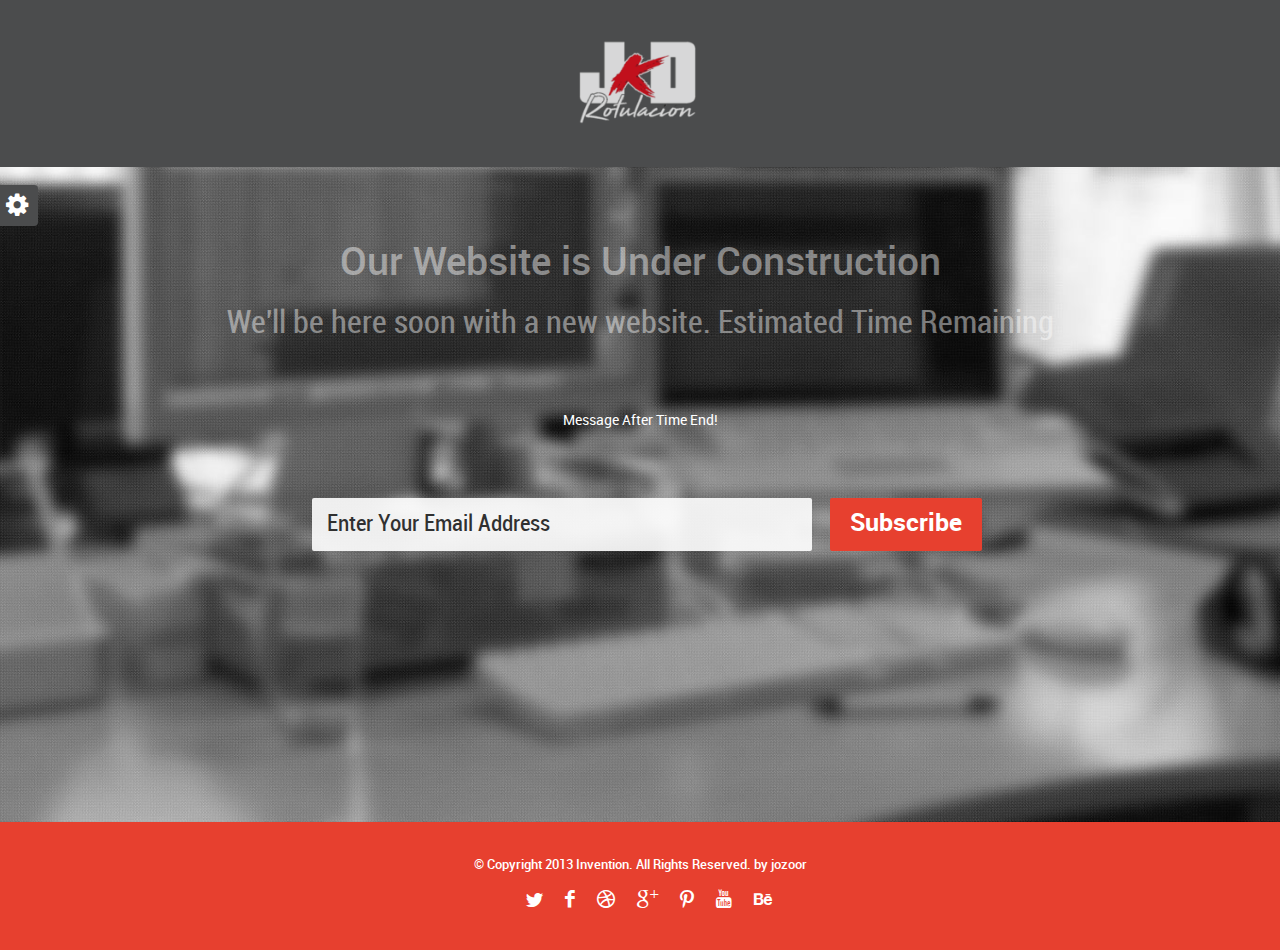
<file: under_construction.html>
<!DOCTYPE html>
<!--[if IE 8 ]><html class="ie ie8" lang="en"> <![endif]-->
<!--[if IE 9 ]><html class="ie ie9" lang="en"> <![endif]-->
<!--[if (gte IE 9)|!(IE)]><!--><html lang="en"> <!--<![endif]-->
<head>

  <!-- Basic Page Needs -->
  <meta charset="utf-8">
  <title>Under Construction - Invention | Responsive HTML5 Template</title>
  <meta name="description" content="Invention Theme for corporate and creative sites, responsive and clean layout, more than color skins">
  <meta name="author" content="Jozoor team">

  <!-- Mobile Specific Metas -->
  <meta name="viewport" content="width=device-width, initial-scale=1, maximum-scale=1">

  <!-- Main Style -->
  <link rel="stylesheet" href="css/style.css"> 
  
  <!-- Color Style -->
  <link rel="stylesheet" href="css/skins/colors/red.css" name="colors">
  
  <!-- Layout Style -->
  <link rel="stylesheet" href="css/layout/wide.css" name="layout">
  
  <!-- Style Switcher Box -->
  <link rel="stylesheet" href="css/switcher/style.css">
  
  <!--[if lt IE 9]>
      <script src="js/html5.js"></script>
  <![endif]-->
  
  <!-- Favicons -->
  <link rel="shortcut icon" href="images/favicon.ico">
  
</head>
<body class="under-construction">

  <div id="wrap" class="boxed">
  
   <header>
     <div class="container clearfix">
       <div class="sixteen columns">
         <div class="logo">
          <a href="index.html" data="Back To Homepage">
            <img src="images/logo.png" alt="Invention - Creative Responsive Theme" />
          </a>
          </div>
       </div>
     </div><!-- End Container -->
   </header><!-- <<< End Header >>> -->
   
   <div class="content">
    <div class="container clearfix">
      <div class="sixteen columns">
      
       
       <h2 class="title">Our Website is Under Construction</h2>
       <p class="text">We'll be here soon with a new website. Estimated Time Remaining</p>
      
      <div class="clearfix top-3 bottom-3"></div>
    
    
    <div id="count2" class="count-end-message" ></div><!-- Message After Time End -->
    
    
    <div id="spacer1">
    <div id="clock-ticker" class="clearfix">
        <div class="block">
            <span class="flip-top" id="dday"></span>
            <span class="label" id="days">Days</span>
        </div>
        
        <div class="block">
            <span class="flip-top" id="dhour"></span>
            <span class="label" id="hours">Hours</span>
        </div>
        
        <div class="block">
            <span class="flip-top" id="dmin"></span>
            <span class="label" id="minutes">Mins</span>
        </div>
        
        <div class="block last">
            <span class="flip-top" id="dsec"></span>
            <span class="label" id="seconds">Secs</span><br>
        </div>
        
    </div><!-- End clock-ticker -->
    </div><!-- End spacer1 -->
    
    <div class="clearfix top-2 bottom-4"></div>
    
    
    <form action="#" class="subscribe">
    
     <input type="text" class="subscribe-text" value="Enter Your Email Address" onBlur="if(this.value == '') { this.value = 'Enter Your Email Address'; }" onFocus="if(this.value == 'Enter Your Email Address') { this.value = ''; }" />
     <input type="submit" value="Subscribe" required  class="subscribe-button" />
    
    </form>
    
      
       </div><!-- End Column --> 
    </div><!-- End Container -->
  </div><!-- <<< End Content >>> -->
   
   
   <footer>
      <div class="container clearfix">
      <div class="sixteen columns">
      
        <span class="copyright">
         © Copyright 2013 <a href="index.html">Invention</a>. All Rights Reserved. by 
         <a href="http://jozoor.com/" target="_blank">jozoor</a>
        </span>
        
        <div class="social">
          <a href="#"><i class="social_icon-twitter s-14"></i></a>
           <a href="#"><i class="social_icon-facebook s-18"></i></a>
           <a href="#"><i class="social_icon-dribbble s-18"></i></a>
           <a href="#"><i class="social_icon-gplus s-18"></i></a>
           <a href="#"><i class="social_icon-pinterest s-18"></i></a>
           <a href="#"><i class="social_icon-youtube s-18"></i></a>
           <a href="#"><i class="social_icon-behance s-18"></i></a>
          </div>
      
      </div><!-- End Column --> 
    </div><!-- End Container -->
   </footer><!-- <<< End Footer >>> -->
  
  </div><!-- End wrap -->
  
  <!-- Start JavaScript -->
  <script src="js/jquery-1.9.1.min.js"></script> <!-- jQuery library -->
  <script src="js/jquery-cookie.js"></script> <!-- jQuery cookie -->
  <script src="js/colortip.js"></script> <!-- Colortip Tooltip Plugin  -->
  <script src="js/under-construction.js"></script><!-- Custom javascript for clock-ticker -->
  <!-- End JavaScript -->
  
  <!-- Start Style Switcher -->
  <script src="js/styleswitcher.js"></script>
  <div class="switcher"></div><!-- Div Contain Options -->
  <!-- End Style Switcher -->
    
</body>
</html>
</file>
<file: css/style.css>
/* Import Basic Files
================================================== */

@import url("font.css");                                 /* Custom Font */
@import url("base.css");                                 /* Reset & Basics */
@import url("font-awesome/css/font-awesome.min.css");    /* Font Awesome */
@import url("fontello/css/fontello.css");                /* Fontello Social */
@import url("skeleton.css");                             /* Base 960 Grid */
@import url("javascript.css");                           /* Css Styles for js scripts */
@import url("shortcodes.css");                           /* Css Styles for shortcodes */
@import url("skins/dark.css");                          /* Layout Skin */
@import url("custom.css");                               /* Css Styles File for any changes you want to add */

/* Site Styles
================================================== */

/* === common styles === */
.float-right, .top-bar .social-icons, #nav, .more, footer .social, header .social, .accordion .icon-plus, .accordion .icon-minus, .portfolio-control, .portfolio-control a, a.next-post {
	float:right;
}

.float-left, .tweet_list li i.icon-twitter, .navigation ul li, .page-title h1, .accordion.style2 .icon-plus, .accordion.style2 .icon-minus, #horizontal-tabs ul.tabs li, #vertical-tabs .contents, #vertical-tabs ul.tabs, .alert i, .pagination a, .team .item h4, .member-social a, #options li, .share-social a, .post-meta .meta, img.pic-2, .post.style-2 .image-post, a.prev-post, .about-author .avatar, .related-posts .item, .comments .comment-box .avatar, .form-box, .the-icons, header.style-3 #nav  {
	float:left;
}

.bottom-1 { margin-bottom:15px !important; }
.bottom-2 { margin-bottom:25px !important; }
.bottom-3 { margin-bottom:35px !important; }
.bottom-4 { margin-bottom:45px !important; }
.bottom-5 { margin-bottom:55px !important; }

.top-1 { margin-top:15px !important; }
.top-2 { margin-top:25px !important; }
.top-3 { margin-top:35px !important; }
.top-4 { margin-top:45px !important; }
.top-5 { margin-top:55px !important; }

#menu > a {
	border-radius:1px;
}

.recent-work .item img.pic, .portfolio .item img.pic, .gallery .item img.pic, .img-caption, .slidecontrols li a, .more, .latest-blog .item img.pic, #footer.thumbs li img, #sidebar.thumbs li img, .subscribe input.mail, .subscribe input.submit, #toTop, .accordion h4, .accordion p, .accordion.style2 .icon-plus, .accordion.style2 .icon-minus, .meter, .meter .meter-content, .button, #horizontal-tabs .contents, #vertical-tabs .contents, #horizontal-tabs.style2 ul.tabs li, #vertical-tabs.style2 ul.tabs li, .alert, #toggle-view li h4, #toggle-view .panel, .info-box, .pagination a, .breadcrumbs, .form-elements input[type="text"], .form-elements select, .form-elements textarea, .qoute, .welcome, .testimonial-item  p, .member-social a, .team .item img, .tables-column, .tables-column .footer h4 a, #options li a, .portfolio-control a, .flex-container .slides li img, .share-social a, .project-full img, .image-post img, .post-meta .meta, .widget .text-search, .popular-tags a, img.pic-2, #footer.thumbs li img, .widget .followers, .widget .followers li a, .blog-3 .item, .post-tags, .about-author .content, .related-posts .item img, .comments .comment-box.author, .form-box input.text, .form-box textarea, body.under-construction .content input.subscribe-text, body.under-construction .content input.subscribe-button, .notification_error, .notification_ok {
	border-radius:2px;
}

.tables-column .header h3, .blog-3 .item .image-post img {
	border-radius:2px 2px 0 0;
}

.flex-direction-nav li a.flex-prev, blockquote {
	border-radius:0 2px 2px 0 ;
}

.flex-direction-nav li a.flex-next {
	border-radius:2px 0 0 2px ;
}

img.pic-2 {
	margin:0 13px 5px 0;
}

.more {
	width:29px;
	height:29px;
	display:block;
	font-weight:700;
}

.social a {
	display: inline-block;
	margin: 0 0 0 18px;
}

footer .social .social-icon.white, header .social .social-icon.white {
	margin: 0 !important;
}

header .social {
	margin-top:1px;
}

footer .social {
	margin-top:2px;
}

/* === main styles === */

/* header */
.top-bar {
	min-height: 30px;
    padding: 10px 0;
}

.phone-mail {
	padding: 3px 0;
}

.phone-mail a {
	margin-right:20px;
}

.phone-mail i {
	margin-right:7px;
}

.logo {
	margin:10px 0;
}

/* header styles */
header.style-2 .top-bar {
	min-height: 4px;
	padding:0;
}

header.style-2 .down-button {
	display:none !important;
}

header .search form {
	margin:30px 0;
}

header.style-3.style-5 .navigation > #nav {
	display:inline-block;
	float:none;
	margin-bottom:-4px;
}

header.style-3.style-5 .down-header {
	min-height:66px;
}

/* header sticky fixed */
header.fixed .sticky-wrapper.is-sticky .main-header, header.fixed .sticky-wrapper.is-sticky .down-header {
	position:relative;
	z-index:1000;
	width: 100%;
	-moz-box-shadow: 0 0 3px #000;
    -webkit-box-shadow: 0 0 3px #000;
    box-shadow: 0 0 3px #000;
}

/* navigation menu */
#nav {
	margin-top:-4px;
}

header.style-3 #nav {
	margin-top:-1px;
}

#menu > a {
	display: none;
}

i.icon-angle-down.responsive {
	display:none;
}

.down-button {
	text-align:center;
	display:none;
}

/* slider */
.slider-1, .slider-2 {
	overflow:hidden;
}

.slider-1 .slides li .contain, .slider-1 .loading, .slider-2 .slides li .contain, .slider-2 .loading {
	position:relative;
	min-height:478px;
}

.slider-1 .slides li h2, .slider-1 .slides li p, .slider-1 .slides li .links {
	max-width:480px;
	min-width:480px;
}

.slider-1 .slides li h2, .slider-1 .slides li p, .slider-1 .slides li .links, .slider-1 .slides li .item {
	position:absolute;
}

.slider-1 .slides li h2 { left:0; top:-100%; opacity:0; z-index:50 }

.slider-1 .slides li p { left:0; bottom:-50%; opacity:0; z-index:50 }

.slider-1 .slides li .links { left:0; bottom:-100%; opacity:0; z-index:50}

.slider-1 .slides li .item { right:-100%; opacity:0; z-index:10 }

.slider-1 .slides li p, .slider-2 .slides li p {
	line-height:30px;
}

.slider-1 .loading, .slider-2 .loading {
	background: #474747 url(../images/icons/loading.gif) no-repeat center center;
}

.slider-1 .button.medium, .slider-2 .button.medium {
	padding:17px 30px;
	margin-right:12px;
}

.slider-1 .slides li .item .video-wrap {
    min-width: 425px;
	min-height: 244px;	
}

/* slider-2 options */
.slider-2 .slides li h2, .slider-2 .slides li p, .slider-2 .slides li .links {
	position:absolute;
	width:70%;
	padding:0 15%;
}

.slider-2 .slides li h2 { bottom:-20%; opacity:0; }
.slider-2 .slides li p { bottom:-50%; opacity:0; }
.slider-2 .slides li .links { bottom:-60%; opacity:0; }

.slider-2 .slides li h2 span {
    padding: 10px 20px;
    background:rgba(0, 0, 0, 0.5);
    line-height: 75px;
	text-transform: uppercase;
	letter-spacing:2px;
}

.slider-1 .slides li .links a:hover, .slider-2 .slides li .links a:hover {
	background:rgba(0, 0, 0, 0.5);
}

.slider-1.iphone li {
	/*background:url(../images/img/sliders/pattern.png) repeat;*/
}

.slider-1.iphone li img {
	margin-top:37px;
}



/* services */
.services.home, .one-page .home-bg, .one-page.section, .one-page.welcome {
	padding:55px 0;
}

.one-page.section {
	padding-bottom:0;
}

.services.home.s-2 {
	padding: 75px 0 35px 0;
}

.services.style-1 .item {
	margin-bottom:10px;
}

.services.style-1 .item h3 {
	margin-bottom:12px;
}

.services.style-1 .item .circle {
	width: 130px;
	height: 50px;
	border-radius: 50%;
	margin: 0 auto;
	padding: 40px 0;
	margin-bottom:30px;
}

.services.style-1 .item .circle a {
	display:block;
}

.services.style-1 .item p {
	padding: 0 5px;
}

/* style 2 */
.services.style-2 .item {
	overflow:hidden;
}

.services.style-2 .circle {
	width: 50px;
	height: 22px;
	border-radius: 50%;
	padding: 14px 0;
	margin-right: 10px;
	margin-top: 7px;
}

.services.style-2 .data {
	width: 78%;
}

/* style 3 */
.services.style-3 .item {
	overflow:hidden;
}

.services.style-3 .circle {
	width: 105px;
	height: 51px;
	border-radius: 50%;
	padding:27px 0;
	margin-right: 10px;
}

.services.style-3 .data {
	width: 73%;
}

/* recent work */
.recent-work .item {
	position:relative;
	overflow: hidden; 
	max-height: 240px;
	margin-bottom:20px;
}

.portfolio .item, .gallery .item {
	position:relative;
	overflow: hidden; 
	margin-bottom:20px;
}

.img-caption {
	position:absolute;
	top:100%;
	width:100%;
	height: 100%;
}

.portfolio .item img, .gallery .item img, .recent-work .item img, .portfolio .item a, .recent-work .item a, .gallery .item a {
	display:block;
}

.img-caption .desc {
	padding:10%;
}

.img-caption .desc span {
	text-align: center;
	display: block;
	font-weight: bold;
	margin-top: 10%;
}

.portfolio .item.element-4 .img-caption .desc span {
	margin-top:3%;
}

.portfolio .item.element-4 .img-caption .desc, .gallery .item.element-4 .img-caption .desc {
	padding:5%;
}

.recent-work .item img, .portfolio .item img, .gallery .item img  {
	width:100%;
	height:auto;
}

/* lates blog */
.latest-blog .item {
	margin-bottom:27px;
}

.latest-blog .item img.pic {
	margin-bottom:15px;
}

.latest-blog .item img.pic:hover {
	opacity:.7; filter:alpha(opacity=70); 
}

.latest-blog .item .meta {
	margin-bottom:13px;
}

/* featured clients */
.featured-clients .item {
	margin-bottom:20px;
}

.featured-clients img {
	/*opacity:.8; filter:alpha(opacity=80); */
}

.featured-clients img:hover {
	opacity:1; filter:alpha(opacity=100); 
}

/* footer */
footer {
	margin-top:40px;
}

.footer-top {
	padding:40px 0;
}

.footer-down {
	padding:22px 0;
}

footer h3.title {
	margin-bottom:20px;
}

.subscribe form {
	margin-top:22px;
}

.subscribe input.mail {
	padding:13px;
	border:none;
	width: 53%;
    margin-right: 2px;
}

.subscribe input.submit {
	padding:12px 15px;
	border:none;
	cursor:pointer;
}

span.copyright {
	padding-top: 7px;
	display: block;
}


/* start inernal pages */
.page-title {
	padding:42px 0 34px 0;
	margin-bottom: 40px;
}

.page-title h1 {
	margin-bottom:0;
}

/* testimonials */
.testimonials .testimonial-item {
	margin-bottom:20px;
}

.testimonial-item  p {
	padding:18px 20px 25px 20px;
}

.testimonials-arrow {
	background:url(../images/icons/testimonials-arrow.png) no-repeat;
	width:26px;
	height:26px;
	margin:0 0 0 30px;
}

.testimonial-item .author {
	margin: -4px 0 0 77px;
}

/* team */
.team .item {
	margin-bottom:30px !important;
	min-height:397px;
}

.team.columns-4 .item {
	min-height:360px;
}

.team .item img {
	margin-bottom:15px;
	opacity:.7; filter:alpha(opacity=70); 
}

.team .item img:hover {
	opacity:1; filter:alpha(opacity=100); 
}

.team .item h4 {
	margin-right:5px;
}

.team .item span {
	font-style: italic;
	margin-top: 10px;
	display: inline-block;
}

.team .item p {
	margin:8px 0 18px 0;
}

.member-social a {
	margin: 0 6px 6px 0;
	/*width: 38px; height: 18px; padding: 7px 0 12px 0;*/
	width: 34px;
	height: 15px;
	padding: 4px 0 12px 0;
}

.member-social a i {
	margin:0 auto !important;
	display:block !important;
}

/* 404 page */
.page-404 {
	padding:60px 0 120px 0;
	min-height:520px;
	margin-bottom: -40px;
}

.page-404 .oops {
	margin-bottom: 38px;
}

.page-404 .text {
	margin-bottom:30px;
}

.page-404 .coffee {
	position:relative;
	width: 77px;
    margin: 20px auto;
}

.page-404 i.icon-coffee{
	position: absolute;
	top: 31px;
	z-index: 100;
}

.page-404 i.icon-fire{
	position: absolute;
	left: 28px;
}

/*  single project */
.portfolio-control {
	margin-top:6px;
}

.portfolio-control a {
	padding:4px 14px;
	margin-left: 9px;
}

.portfolio-control a.all {
	padding: 6px 8px 2px 8px;
}

.share-social a {
	margin: 0 6px 6px 0;
	width: 38px;
	height: 18px;
	padding: 7px 0 12px 0;
}

.share-social a span {
	margin:0 auto !important;
	display:block !important;
}

.project-full li {
	margin-bottom:20px;
}

/* blog posts */
.post.style-1, .post.style-2 {
	padding-bottom:32px;
}

.post.style-1:last-child, .post.style-2:last-child {
	border-bottom:0;
}

.image-post {
	margin:5px 0 15px 0;
}

.image-post img:hover {
	opacity:.7; filter:alpha(opacity=70); 
}

.post-content p {
	margin-bottom:10px;
}

.post-meta {
	overflow:hidden;
}

.post-meta .meta {
    padding: 8px 12px 8px 12px;
	min-height: 16px;
	margin: 0 5px 5px 0;
	display: inline-block;	
}

.post-meta .meta i {
	margin-right:3px;
}

.post.style-2 .image-post img {
	max-width: 260px;
	min-height: 187px;
	margin-right: 20px;
}

html.ie.ie8 .post.style-2 .image-post {
	max-width: 260px;
	min-height: 187px;
	margin-right: 20px;
}

.post.single {
	border-bottom:0 !important;
}

/* sidebar */
.sidebar .widget {
	margin-bottom:30px;
}

.sidebar .search form, header .search form {
	position:relative;
}

.sidebar .widget .text-search, header .widget .text-search {
	padding:13px 36px 13px 13px;
	border:none;
	width: 82%;
}

.widget .submit-search {
	background:url(../images/icons/search-icon.png) no-repeat;
	position:absolute;
	top: 15px;
	right: 14px;
	border:none;
	cursor:pointer;
	width:18px;
	height:18px;
}

.widget.categories ul li {
	padding: 5px 5px 10px 18px;
	margin-bottom: 7px;
}

.widget.categories ul li:last-child {
	border-bottom:0;
	margin-bottom:0;
}

.popular-tags a {
	padding: 12px 10px;
	display: inline-block;
	margin: 0 6px 6px 0;
}

.widget #horizontal-tabs ul.tabs li {
	padding: 16px 14px;
}

.widget.most-posts ul.posts li {
	margin-bottom: 22px;
	overflow: hidden;
}

footer .widget.most-posts ul.posts li {
	margin-bottom: 12px;
}

.widget.most-posts ul.posts li:last-child {
	margin-bottom:0;
}

.widget.most-posts ul.posts li img:hover {
    opacity:.8; filter:alpha(opacity=80); 	
}

.widget.most-posts ul.posts li p {
	margin-bottom:5px;
}

.widget.most-posts ul.posts li img {
	width:68px;
	height:68px;
}

.widget .followers {
	padding:10px;
}

.widget .followers li {
	display: inline-block;
	text-align: center;
	margin: 10px 4px;
}

.widget .followers li a {
	display: inline-block;
	margin: 0 6px 6px 0;
	width: 38px;
	height: 18px;
	padding: 7px 0 12px 0;
}

.widget .followers li a i {
	margin:0;
}

.widget .followers li h4 {
	margin-bottom:0;
}

/* blog 3 */
.blog-3 .item {
	margin-bottom:20px;
}

.blog-3 .item .contain .data{
	padding:8px;
}

.blog-3 .item .image-post {
	margin-top:0;
	margin-bottom:3px;
}

.blog-3 .item .post-meta {
	margin-bottom: 13px;
}

.blog-3 .item .post-content {
	padding-top:12px;
}

.blog-3 .item .post-meta .meta {
	padding: 5px 10px 0px 0;
	margin:3px 2px 3px 0;
	background:none !important;
}

.blog-3 #options, .one-page #options {
	margin-bottom: 15px;
}

.blog-3 #options #filters li, .one-page #options #filters li {
	float:none;
	display:inline-block;
	margin: 2px 4px 2px 0;
}

.blog-3 .pagination-contain .pagination {
	display: inline-block;
}

.post-tags {
	padding:13px 15px;
	line-height:22px;
}

.next-prev-posts {
	overflow:hidden;
}

.about-author .content {
	padding:20px;
	overflow:hidden;
	margin-top:20px;
}

.about-author .avatar img {
	width:80px;
	height:80px;
	border-radius:50%;
}

html.ie.ie8 .about-author .avatar img {
	width:inherit;
}

.about-author .content .data {
	margin-left:105px;
}

.about-author .content .data h5 {
	margin-bottom:10px;
}

/* related posts */
.related-posts {
	overflow:hidden;
}

.related-posts .item {
	width:200px;
	margin-right:13px;
	margin-bottom: 13px;
}

.related-posts .item img {
	margin-bottom:10px;
	width:200px;
	height:128px;
}

.related-posts .item img:hover {
	opacity:.7; filter:alpha(opacity=70); 
}

.related-posts .item .meta {
	margin-top:5px;
}

/* comments */
.comments .comment-box {
	margin-bottom:20px;
}

.comments .comment-box .avatar {
	margin-top:5px;
}

.comments .comment-box .avatar img {
	width:60px;
	height:60px;
	border-radius:50%;
}

html.ie.ie8 .comments .comment-box .avatar img {
	width:inherit;
}

.comments .comment-box .comment {
	margin-left:80px;
	padding-bottom:20px;
}

.comments > .comment-box:last-child > .comment {
	border-bottom:0;
}

.comments .comment-box .comment h5 {
	margin-bottom:5px;
}

.comments .comment-box .comment .date-replay {
	margin-bottom:17px;
}

.comments .comment-box .children {
	margin-top:20px;
	margin-left:80px;
}

.comments .comment-box.author {
	padding:15px 10px 10px 10px;
}

.comments .comment-box.author .comment {
	padding-bottom:10px;
	border-bottom:0;
}

/* comment form */
.form-box {
	width:200px;
	margin:0 20px 15px 0;
}

.form-box.last {
	margin-right:0;
}

.form-box.big {
	width:100%;
}

.form-box label {
	padding:5px 0;
	margin-bottom:8px;
	display:block;
}

.form-box input.text {
	padding:12px 10px;
	width:89%;
	display:block;
	border:none;
}

.form-box textarea {
	width:96.6%;
	padding:12px 10px;
	min-height:180px;
	display:block;
	border:none;
}

/* google map */
#map{
	display: block;
	width: 100%;
	height: 350px;
	margin: 0 auto;
	margin-top:-40px;
}

#map img {
	max-width:inherit !important;
}

/* contact info */
.address-info li, .phone-info li, .email-info li {
	padding:5px 5px 5px 18px;
	line-height:25px;
	position: relative;
}

.phone-info li {
	padding-left:22px;
}

.email-info li {
	padding-left:26px;
}

.address-info li:before {
	content: '\f041'; font-family: FontAwesome; font-style: normal; font-weight: normal; text-decoration: inherit;
    font-size: 20px; position: absolute; top: 5px; left: 0;
}

.phone-info li:before {
	content: '\f095'; font-family: FontAwesome; font-style: normal; font-weight: normal; text-decoration: inherit;
    font-size: 17px; position: absolute; top: 5px; left: 0;
}

.email-info li:before {
	content: '\f0e0'; font-family: FontAwesome; font-style: normal; font-weight: normal; text-decoration: inherit;
    font-size: 17px; position: absolute; top: 5px; left: 0;
}

/* Under Construction */
body.under-construction .content h2.title, body.under-construction header .logo img, body.under-construction .content p.text, body.under-construction .content #clock-ticker {
	opacity:0;
}

body.under-construction header .logo img {
	display:block;
}

body.under-construction header .logo {
    margin: 39px 0;
}

body.under-construction .content {
	background: url(../images/img/under_construction.jpg) no-repeat;
	width: 100%;
    height: 455px;
	padding:100px 0;
	image-rendering: optimizeQuality; 
	background-size: cover;
	background-position: 50% 0;
}

body.under-construction .content h2.title {
	margin-bottom:20px;
	margin-top:-40px;
}

body.under-construction .content p.text {
	line-height:40px;
}

body.under-construction .content .block {
	display:inline-block;
	width:130px;
	height: 62px;
    padding: 34px 0;
	border-radius:50%;
	margin:0 10px;
}

body.under-construction .content .block .flip-top {
	display: block;
	margin-bottom: 3px;
}

body.under-construction .content .subscribe {
	position:relative;
	z-index:100;
}

body.under-construction .content input.subscribe-text, body.under-construction .content input.subscribe-button {
	border: none;
}

body.under-construction .content input.subscribe-text {
	width: 50%;
	margin-right: 15px;
	margin-left: 13px;
	padding: 14px 15px;
}

body.under-construction .content input.subscribe-button {
	cursor: pointer;
	padding: 12px 20px 14px 20px;
}

body.under-construction footer {
	margin:0;
	padding:30px 0 40px 0;
}

body.under-construction footer span.copyright {
	margin-bottom:15px;
}

body.under-construction footer .social {
	float:none;
}

/* one page styles */
.one-page p.description {
	line-height:30px;
}

.one-page #options #filters li {
	float: none;
	display: inline-block;
	margin: 2px 4px 2px 0;
}

.one-page #testimonials .slidecontrols li a.carousel1-prev, .one-page #testimonials .slidecontrols li a.carousel1-next {
	bottom:8px;
	top: inherit;
}

.one-page.section .pic {
	display:block;
}

.one-page.section h2 {
	margin-top:90px;
}

.download-now {
	padding:20px 0;
}


/* Media Queries
================================================== */

/* Smaller than standard 960 (devices and browsers) */
@media only screen and (max-width: 959px) {

/* this new code */
header.style-3.style-5 .navigation > #nav {
	display:none;
}
	
.main-header .two-thirds.column {
	float:right;
}
	
#menu {
	top: auto;
	left: auto;
	position:relative;
}

#menu > a {
	width: 40px;
	height: 40px;
	position: relative;
	float: right;
	margin-top: 33px;
	font-size:0px;
}

header.style-3 #menu > a {
	float: none;
	margin: 10px auto;
}

#menu > a:before, #menu > a:after {
	position: absolute;
	top: 35%;
	left: 25%;
	right: 25%;
	content: '';
}

#menu > a:after {
	top: 60%;
}

#menu:not( :target ) > a:first-of-type, #menu:target > a:last-of-type {
	display: block;
}

i.icon-angle-down.responsive {
	display: inline-block;
	float:right;
}

img.rightarrowclass {
	display:none;
}

/* first level */
#menu > ul {
	height: auto;
	display: none;
	position: absolute;
	right: 0;
	top: 83px;
	min-width: 65%;
	z-index:999;
}

header.style-3 #menu > ul {
	right: 15%;
	top: 51px;
}

#menu > ul > li {
	width: 100%;
}

#menu > ul > li > a,
#menu > ul > li > ul > li > a,
#menu > ul > li > ul > li > ul > li > a,
#menu > ul > li > ul > li > ul > li > ul > li > a
{
	height: auto;
	text-align: left;
	display: block;
    padding: 13px 10px;
}

#menu > ul > li:not( :last-child ) > a {
	border-right: none;
}

/* second level */
#menu li ul, #menu li ul li ul, #menu li ul li ul li ul {
	position: static;
	padding: 0 15px; 
	width:87% !important;
}	

header.style-3 #menu li ul, #menu li ul li ul, #menu li ul li ul li ul {
	width:93% !important;
}

#toTop {
	/*display:none !important;*/
}

/* shortcodes */
.button.small {
	padding: 12px 18px;
}

.button, .button.medium {
	padding: 15px 24px;
}

.button.large {
	padding: 17px 25px;
}

.flex-direction-nav li a {
	top: 38%;
	padding: 8px 7px;
}

.post.style-2 .image-post img {
	max-width: 100%;
	min-height:auto;
	margin-right:0;
}

.blog-3 #options #filters li, .one-page #options #filters li {
	float:left;
}

/* slider */
.slider-1 .flex-direction-nav li a, .slider-2 .flex-direction-nav li a {
	padding: 8px 9px;
}

header.style-3.style-5 .down-header {
	min-height:61px;
}

.one-page p.description {
	font-size:15px;
}

}

/* Tablet Portrait size to standard 960 (devices and browsers) */
@media only screen and (min-width: 768px) and (max-width: 959px) {
	
#footer.thumbs li {
	width: 47%;
	margin: 3px 6px 3px 0;
}

#footer.thumbs li img {
	width: 103px;
	height:90px;
}

.subscribe input.mail {
	width: 89%;
	margin-right:0;
	margin-bottom:10px;
}

.subscribe input.submit {
	width:100%;
}	

/* shortcodes */
#vertical-tabs ul.tabs {
	width:100%;
}

#vertical-tabs ul.tabs li {
	float: left;
	width: 37%;
	text-align: center;
}

#vertical-tabs.style2 ul.tabs li {
	margin-right: 3px;
}

#vertical-tabs .contents, #vertical-tabs.style2 .contents {
	margin-left: 0;
	width:100%;
}

#vertical-tabs.style2 ul.tabs li.current {
	border: none !important;
}

#vertical-tabs ul.tabs {
	border-top:none !important;
}

.alert, .alert .close {
	font-size:14px;
}

.form-elements textarea {
	width:94%;
}

.welcome {
	font-size:23px;
	padding: 30px 5%;
}

.qoute h4 {
	font-size:21px;
}

.qoute .button {
	font-size:14px;
}

.page-title h1 {
	font-size: 42px;
}

/* team */
.team .item {
	min-height:236px;
}

/* services */
.services.style-2, .services.style-3 {
	text-align:center;
}

.services.style-2 .circle, .services.style-3 .circle {
	float:none;
	margin: 0 auto;
	margin-bottom: 15px;
}

.services.style-2 .data, .services.style-3 .data {
	float:none;
	width: 100%;
}

.tables-column .header h3 {
	font-size:20px;
}

/* portfolio items */
.portfolio .item.element-4 .img-caption .desc span {
	margin-top: 1%;
}

.portfolio .item.element-4 .img-caption .desc h3, .gallery .item.element-4 .img-caption .desc h3 {
	font-size: 20px;
	margin-bottom: 0;
}

.portfolio .item.element-4 .img-caption .desc p, .gallery .item.element-4 .img-caption .desc p {
	font-size:13px;
}

.portfolio .item.element-3 .img-caption .desc, .recent-work .item .img-caption .desc, .gallery .item.element-3 .img-caption .desc {
	padding: 5%;
}

.portfolio .item.element-3 .img-caption .desc h3, .recent-work .item .img-caption .desc h3, .gallery .item.element-3 .img-caption .desc h3 {
	font-size: 20px;
	margin-bottom: 0;
}

.portfolio .item.element-3 .img-caption .desc p, .recent-work .item .img-caption .desc p, .gallery .item.element-3 .img-caption .desc p {
	font-size:13px;
}

.portfolio .item.element-3 .img-caption .desc span, .recent-work .item .img-caption .desc span, .gallery .item.element-3 .img-caption .desc span {
	margin-top: 3%;
}

/* sidebar */
.sidebar .widget .text-search, header .widget .text-search {
	width: 77%;
}

#sidebar.thumbs li {
	width: 38.7%;
}

.widget .followers li {
	margin: 10px 18px;
}

.post.style-2 .image-post {
	float:none;
}

/* related posts */
.related-posts .item {
  width: 156px;
}

.related-posts .item img {
	width: 156px;
	height: 110px;
}

/* comment form */
.form-box input.text, .form-box textarea {
	width:95.8%;
}

.form-box {
	width:100%;
	margin:0 0 10px 0;
}

/* slider */
.slider-1 .slides li .item {
	max-width:45%;
}

.slider-1 .slides li .contain, .slider-1 .loading {
	min-height: 395px;
}

.slider-1 .slides li h2, .slider-1 .slides li p, .slider-1 .slides li .links {
	max-width: 380px;
	min-width: 380px;
}

.slider-1 .slides li h2 {
	font-size: 22px;
	line-height: 32px;
}

 .slider-1 .slides li p {
	font-size: 16px;
}

.four.columns #footer.thumbs li {
	width: 46%;
}

.slider-1 .slides li .item .video-wrap {
	min-width: 357px;
	min-height: 194px;
}

.slider-2 .slides li h2, .slider-2 .slides li p, .slider-2 .slides li .links {
	width: 80%;
	padding: 0 10%;
}

.slider-2 .slides li .contain, .slider-2 .loading {
	min-height: 447px;
}

.one-page h1.title {
	font-size:38px;
}

.welcome-text {
	font-size:38px;
}
	
}

/* All Mobile Sizes (devices and browser) */
@media only screen and (max-width: 767px) {

.recent-work .item {
	max-height: 336px;
}

}

/* Mobile Landscape Size to Tablet Portrait (devices and browsers) */
@media only screen and (min-width: 480px) and (max-width: 767px) {
	
.main-header .one-third.column, .main-header .two-thirds.column {
	width:auto;
}

.logo {
	margin:30px 0 45px 0;
}

header.style-3 .logo {
	margin:30px 0 30px 0;
	text-align:center;
}

#menu > ul {
	width: 420px;
	right:0;
	top: 81px;
}

header.style-3 #menu > ul {
	width: 420px;
	right:0;
	top: 51px;
}

#menu li ul, #menu li ul li ul, #menu li ul li ul li ul {
    width: 92.8% !important;	
}

.phone-mail {
	text-align:center;
	margin-bottom: 7px;
	margin-top: 5px;
}

.phone-mail a {
	margin:0 10px;
}

header .social {
	float:none;
	text-align:center;
	margin-bottom: 11px;
}

.top-bar {
	padding:3px 0;
	min-height:0;
}

.top-bar .slidedown {
	display:none;
}

.down-button {
	display: block;
	width: 30px;
	margin: 0 auto;
	height: 22px;
	opacity:.6; filter:alpha(opacity=60); 
}

.down-button:hover {
	opacity:1; filter:alpha(opacity=100); 
}

#menu > a {
	margin-top:31px;
}

header.style-3 #menu > a {
	margin-top:10px;
}

footer .footer-top .widget {
	margin-bottom:25px;
}

footer h3.title {
    margin-bottom: 10px;	
}

#footer.thumbs li img {
	width: 123px;
	height: 84px;
}

.subscribe input.mail {
    width: 62%;
}

.featured-clients img {
	display:block;
	margin:0 auto;
}

span.copyright {
	text-align:center;
	margin-bottom: 11px;
	line-height: 24px;
}

footer .social {
	text-align:center;
	float:none;
}

footer .social a {
	margin: 0 0 0 13px;
}

.services.style-1 .item {
	margin-bottom:35px;
}

.services.style-1 .item .circle {
	margin-bottom: 17px;
}

.services.style-1 .item h3 {
	margin-bottom:3px;
}

/* shortcodes */
#vertical-tabs ul.tabs {
	width:100%;
}

#vertical-tabs ul.tabs li {
	float: left;
	width: 37%;
	text-align: center;
}

#vertical-tabs.style2 ul.tabs li {
	margin-right: 3px;
}

#vertical-tabs .contents, #vertical-tabs.style2 .contents {
	margin-left: 0;
	width:100%;
}

#vertical-tabs.style2 ul.tabs li.current {
	border: none !important;
}

#vertical-tabs ul.tabs {
	border-top:none !important;
}

.welcome {
	font-size:23px;
	padding: 30px 5%;
	text-align:left;
}

.button.small {
	padding: 10px 16px;
}

.button, .button.medium {
	padding: 12px 22px;
}

.button.large {
	padding: 15px 22px;
}

.page-title h1 {
	font-size: 37px;
}

/* services */
.services.style-2 .data {
	width: 83%;
}

.services.style-3 .data {
	width: 70%;
}

/* 404 page */
.page-404 .oops {
	font-size: 115px;
}

.page-404 .text {
	margin-bottom: 15px;
	font-size: 28px;
	line-height: 41px;
}

.page-404 {
	padding: 40px 0 150px 0;
}

/* sidebar */
.sidebar .widget .text-search, header .widget .text-search {
	width: 88%;
}

#sidebar.thumbs li {
	width: 30.9%;
}

#sidebar.thumbs li img, #footer.thumbs li img, .four.columns #footer.thumbs li img {
	width: 126px;
	height: 105px;
}

.widget .followers li {
	margin: 10px 21px;
}

/* related posts */
.related-posts .item {
  width: 197px;
}

.related-posts .item img {
	width: 197px;
	height: 125px;
}

/* comment form */
.form-box input.text, .form-box textarea {
	width:94.8%;
}

.form-box {
	width:100%;
	margin:0 0 10px 0;
}

.comment-form input.button {
	width:100%;
	padding:13px 0;
}

/* under construction */
body.under-construction .content p.text {
	font-size: 29px;
}

body.under-construction .content {
	height: 515px;
	padding: 75px 0;
}

body.under-construction .content .block {
	margin-bottom:20px;
}

body.under-construction .content input.subscribe-text {
	width: 87%;
	margin-left: 0;
	margin-right: 0;
	margin-bottom: 15px;
}

body.under-construction .content input.subscribe-button {
  width: 94%;
  margin-bottom: 35px;
}

/* slider */
.slider-1 .slides li .item {
	max-width:45%;
}

.slider-1 .slides li .contain, .slider-1 .loading {
	min-height: 220px;
}

.slider-1 .slides li h2, .slider-1 .slides li p, .slider-1 .slides li .links {
	max-width: 280px;
	min-width: 280px;
}

.slider-1 .slides li h2 {
	font-size: 22px;
	line-height: 32px;
}

.slider-1 .slides li p, .slider-1 .slides li .links {
	display:none;
}

header .search form {
	margin:0 0 30px 0;
}

.slider-1 .slides li .item .video-wrap {
	min-width: 195px;
	min-height: 124px;
}

.slider-2 .slides li h2, .slider-2 .slides li p, .slider-2 .slides li .links {
	width: 100%;
    padding: 0;
}

.slider-2 .slides li h2 span {
	padding: 5px 20px;
	line-height: 122px;
	font-size:30px;
}

.slider-2 .slides li p {
	font-size: 16px;
}

.slider-2 .slides li .contain, .slider-2 .loading {
	min-height: 427px;
}

.slidecontrols li a.carousel1-next {
	position:absolute;
	top:0;
	right:0;
}

.slidecontrols li a.carousel1-prev {
	position:absolute;
	top:0;
	right:34px;
}

.slidecontrols li a.carousel2-next, .slidecontrols li a.carousel3-next, .slidecontrols li a.carousel4-next {
	position:absolute;
	top:0;
	right:0;
}

.slidecontrols li a.carousel2-prev, .slidecontrols li a.carousel3-prev, .slidecontrols li a.carousel4-prev {
	position:absolute;
	top:0;
	right:34px;
}


.one-page h1.title {
	font-size:36px;
}

.one-page.section h2 {
	margin-top:20px;
	text-align:center;
}

.one-page.section p {
	text-align:center;
}

.download-now h2 {
	font-size:29px;
}

.welcome-text {
	font-size:28px;
}


	
}

/* Mobile Portrait Size to Mobile Landscape Size (devices and browsers) */
@media only screen and (max-width: 479px) {

.logo img {
	display:block;
	margin:0 auto;
}

#menu > a {
	margin:0 auto;
	margin-bottom:35px;
	float:none;
}

header.style-3 #menu > a {
	margin: 10px auto;
	float:none;
}

#menu > ul {
	width: 100%;
	right:0;
	top: 50px;
}

header.style-3 #menu > ul {
	top: 51px;
	right:0;
}

.phone-mail {
	text-align:center;
	margin-bottom: 0;
	margin-top: 5px;
}

.phone-mail a {
	margin: 0;
	display: block;
	margin-bottom: 10px;
}

header .social {
	float:none;
	text-align:center;
	margin-bottom: 14px;
}

.top-bar {
	padding:3px 0;
	min-height:0;
}

.top-bar .slidedown {
	display:none;
}

.down-button {
	display: block;
	width: 30px;
	margin: 0 auto;
	height: 22px;
	opacity:.6; filter:alpha(opacity=60); 
}

.down-button:hover {
	opacity:1; filter:alpha(opacity=100); 
}

span.copyright {
	text-align:center;
	margin-bottom: 11px;
	line-height: 24px;
}

footer .social {
	text-align:center;
	float:none;
}

footer .social a {
	margin: 0 0 0 10px;
}

.subscribe input.mail {
	width: 89%;
	margin-right:0;
	margin-bottom:10px;
}

.subscribe input.submit {
	width:99%;
}	

#footer.thumbs li, #sidebar.thumbs li {
	width: 31%;
	margin: 3px 6px 0px 0;
}

footer .footer-top .widget {
	margin-bottom:25px;
}

footer h3.title {
    margin-bottom: 10px;	
}

.featured-clients img {
	display:block;
	margin:0 auto;
}

h3.title, .latest-blog .item h3 {
	font-size: 23px;
}

.services.style-1 .item {
	margin-bottom:35px;
}

.services.style-1 .item .circle {
	margin-bottom: 17px;
}

.services.style-1 .item h3 {
	margin-bottom:3px;
}

/* shortcodes */
.button.small {
	padding: 8px 13px;
}

.button, .button.medium {
	padding: 10px 18px;
}

.button.large {
	padding: 13px 19px;
}

#vertical-tabs ul.tabs, #horizontal-tabs ul.tabs {
	width:100%;
}

#vertical-tabs ul.tabs li, #horizontal-tabs ul.tabs li{
	float: left;
	width: 82%;
	text-align: center;
}

#vertical-tabs.style2 ul.tabs li {
	margin-right: 3px;
}

#vertical-tabs .contents, #vertical-tabs.style2 .contents {
	margin-left: 0;
	width:100%;
}

#vertical-tabs.style2 ul.tabs li.current {
	border: none !important;
}

#vertical-tabs ul.tabs {
	border-top:none !important;
}

.welcome {
	font-size:23px;
	padding: 30px 5%;
	text-align:left;
}

.alert, .alert .close {
	font-size: 14px;
}

.form-elements span {
	width: 100%;
	margin: 10px 0;
}

.qoute h4 {
	font-size: 19px;
}

.page-title h1 {
	font-size: 33px;
	float:none;
	text-align:center;
}

.testimonials-arrow {
	margin-left:15px;
}

.testimonial-item .author {
	margin-left:57px;
}

/* team */
.team .item {
	min-height:391px;
}

/* services */
.services.style-2, .services.style-3 {
	text-align:center;
}

.services.style-2 .circle, .services.style-3 .circle {
	float:none;
	margin: 0 auto;
	margin-bottom: 15px;
}

.services.style-2 .data, .services.style-3 .data {
	float:none;
	width: 100%;
}

/* 404 page */
.page-404 .oops {
	font-size: 90px;
	margin-bottom: 30px;
}

.page-404 .text {
	margin-bottom: 15px;
	font-size: 20px;
	line-height: 41px;
}

.page-404 {
	padding: 40px 0 120px 0;
}

/* portfolio items */
.portfolio .item.element-3 .img-caption .desc, .recent-work .item .img-caption .desc, .gallery .item.element-3 .img-caption .desc {
	padding: 5%;
}

.portfolio .item.element-3 .img-caption .desc h3, .recent-work .item .img-caption .desc h3, .gallery .item.element-3 .img-caption .desc h3 {
	font-size: 20px;
	margin-bottom: 0;
}

.portfolio .item.element-3 .img-caption .desc p, .recent-work .item .img-caption .desc p, .gallery .item.element-3 .img-caption .desc p {
	font-size:13px;
}

.portfolio .item.element-3 .img-caption .desc span, .recent-work .item .img-caption .desc span, .gallery .item.element-3 .img-caption .desc span {
	margin-top: 3%;
}

/* single project */
.portfolio-control {
	float: none;
	margin-right: auto;
	margin-left: auto;
	width: 147px;
	margin-top: 15px;
}

/* flex slider direction */
.flex-direction-nav li a {
	top: 37%;
	padding: 0px 5px;
}

/* sidebar */
.sidebar .widget .text-search, header .widget .text-search {
	width: 80%;
}

.widget .followers li {
	margin: 10px 30px;
}

.about-author .avatar {
	float:none;
	text-align:center;
}

.about-author .content .data {
	margin-left:0;
	margin-top:12px;
}

.about-author .content .data h5 {
	text-align:center;
}

/* related posts */
.related-posts .item {
	width: 100%;
	margin-right: 0;
}

.related-posts .item img {
	width: 100%;
	height: 165px;
}

.comments .comment-box .avatar {
	float:none;
	text-align:center;
}

.comments .comment-box .comment {
	margin-left:0;
	margin-top:15px;
}

.comments .comment-box .comment h5, .comments .comment-box .comment .date-replay {
	text-align:center;
}

.comments .comment-box .children {
	margin-left:20px;
}

/* comment form */
.form-box input.text, .form-box textarea {
	width:91%;
}

.form-box {
	width:100%;
	margin:0 0 10px 0;
}

.comment-form input.button {
	width:99%;
	padding:11px 0;
}

/* under construction */
body.under-construction .content h2.title {
	font-size: 27px;
}

body.under-construction .content p.text {
	font-size: 18px;
}

body.under-construction .content {
	height: 488px;
	padding: 75px 0;
}

body.under-construction .content .block {
	width: 115px;
	height: 65px;
	padding: 25px 0;
	margin: 0 5px;
	margin-bottom:20px;
}

body.under-construction .content input.subscribe-text {
	width: 87%;
	margin-left: 0;
	margin-right: 0;
	margin-bottom: 15px;
}

body.under-construction .content input.subscribe-button {
  width: 98%;
  margin-bottom: 35px;
}

/* slider */
.slider-1 .slides li .item {
	max-width:45%;
}

.slider-1 .slides li .contain, .slider-1 .loading {
	min-height: 135px;
}

.slider-1 .slides li h2, .slider-1 .slides li p, .slider-1 .slides li .links {
	max-width: 140px;
	min-width: 140px;
}

.slider-1 .slides li h2 {
	font-size: 15px;
    line-height: 20px;
}

.slider-1 .slides li p, .slider-1 .slides li .links {
	display:none;
}

header .search form {
	margin:0 0 30px 0;
}

.slider-1 .slides li .item .video-wrap {
	min-width: 115px;
	min-height: 95px;
}

.slider-2 .slides li h2, .slider-2 .slides li p, .slider-2 .slides li .links {
	width: 100%;
    padding: 0;
}

.slider-2 .slides li h2 {
	margin-bottom: 76px;
}

.slider-2 .slides li h2 span {
	padding: 5px;
	line-height: 45px;
    font-size: 18px;
}

.slider-2 .slides li p {
	font-size: 14px;
}

.slider-2 .slides li .contain, .slider-2 .loading {
	min-height: 357px;
}

.slidecontrols li a.carousel1-next {
	position:absolute;
	top:0;
	right:0;
}

.slidecontrols li a.carousel1-prev {
	position:absolute;
	top:0;
	right:34px;
}

.slidecontrols li a.carousel2-next, .slidecontrols li a.carousel3-next, .slidecontrols li a.carousel4-next {
	position:absolute;
	top:0;
	right:0;
}

.slidecontrols li a.carousel2-prev, .slidecontrols li a.carousel3-prev, .slidecontrols li a.carousel4-prev {
	position:absolute;
	top:0;
	right:34px;
}

.one-page h1.title {
	font-size:29px;
}

.one-page.section h2 {
	margin-top:20px;
	text-align:center;
}

.one-page.section p {
	text-align:center;
}

.download-now h2 {
	font-size:29px;
}

.welcome-text {
	font-size:20px;
}

.one-page .testimonial-item .author {
    margin-bottom:50px;
}


}
</file>
<file: css/skins/colors/red.css>
/* Backgrounds
================================================== */
::-moz-selection {
    background:#e7402f;
}

::selection {
    background:#e7402f;
}

.services.style-1 .item.active .circle, .services.style-1 .item:hover .circle, .more:hover, .subscribe input.submit, #menu > a, .page-title, .accordion h4.ui-state-active, .accordion.style2 h4.ui-state-active .icon-plus, .accordion.style2 h4.ui-state-active .icon-minus, .meter > span:after, .animate > span > span, .button.color, .button.black:hover, #horizontal-tabs.style2 ul.tabs li.current, #vertical-tabs.style2 ul.tabs li.current, #horizontal-tabs.style2 ul.tabs li:hover, #vertical-tabs.style2 ul.tabs li:hover, #toggle-view li h4.color, .highlight-color, .dropcap.color, .pagination a.next-button:hover, .pagination a.prev-button:hover, .pagination a:hover, .pagination a.current, table.style.color th, .meter .meter-content, .team .item .member-social a:hover, .services.style-2 .item .circle, .services.style-2 .item.active:hover .circle, .services.style-3 .item.active .circle, .services.style-3 .item:hover .circle, .tables-column .footer h4 a:hover, .tables-column.color .header h3 , .tables-column.color .footer h4 a, .tables-column .header h3 span.pop, .share-social a:hover, .popular-tags a:hover, .widget .followers li a:hover, body.under-construction #wrap.boxed, body.under-construction .content input.subscribe-button, .flex-control-nav li a.flex-active, .flex-control-nav li a:hover, header.style-4 .top-bar, html.ie.ie8 .img-caption, html.ie.ie8 .fancybox-title-float-wrap .child, .slide-bg-color {
	 background:#e7402f;
}

.img-caption, .fancybox-title-float-wrap .child {
	background:rgba(231,64,47,.88);
}

/* Colors 
================================================== */
p a, a:hover, .latest-blog .item h3 a:hover, .tweet_list li i.icon-twitter, .tweet.footer .tweet_list li a:hover, footer a:hover, .button.normal:hover, .breadcrumbs a, span.color, .team .item span, .check-list.why li:before, .widget.most-posts ul.posts li a:hover, .blog-3 .item .post-meta a:hover, .post-tags a, .form-box label small, i.color, header.style-4 .navigation > ul > li > a:hover, header.style-4 .navigation > ul > li > a.selected, header.style-4 .navigation > ul > li.active > a {
	 color:#e7402f;
}

/* borders
================================================== */
.navigation ul li a:hover, .navigation ul li a.selected, .navigation ul li.active a {
	border-top:4px solid #e7402f;
}

#horizontal-tabs ul.tabs li.current {
	border-top:2px solid #e7402f;
}

#vertical-tabs ul.tabs li.current {
	border-left:2px solid #e7402f;
}

header.style-3 .navigation ul li a:hover, header.style-3 .navigation ul li a.selected, header.style-3 .navigation ul li.active a {
	border-top:1px solid #e7402f;
}
</file>
<file: css/layout/wide.css>
/*
* Theme Name: Invention
* Theme URI: http://www.jozoor.com
* Description: Invention Theme for corporate and creative sites, responsive and clean layout, more than color skins
* Author: Jozoor team
* Author URI: http://www.jozoor.com
* Version: 1.0
*/

/*
= = = = = = = = = = = = = = = = = = = = = = = = = = = = = = = = =  
=     00   00 00 00   00 00 00   00 00 00   00 00 00   00 00    =
=     00   00    00        00    00    00   00    00   00       =
=     00   00    00      00      00    00   00    00   00       =
=     00   00    00    00        00    00   00    00   00       =
=  00 00   00 00 00   00 00 00   00 00 00   00 00 00   00       =
= = = = = = = = = = = = = = = = = = = = = = = = = = = = = = = = =
*/

.hidden {
	display:none;
}
</file>
<file: css/switcher/style.css>
/*
* Theme Name: Invention
* Theme URI: http://www.jozoor.com
* Description: Invention Theme for corporate and creative sites, responsive and clean layout, more than color skins
* Author: Jozoor team
* Author URI: http://www.jozoor.com
* Version: 1.0
*/

/*
= = = = = = = = = = = = = = = = = = = = = = = = = = = = = = = = =  
=     00   00 00 00   00 00 00   00 00 00   00 00 00   00 00    =
=     00   00    00        00    00    00   00    00   00       =
=     00   00    00      00      00    00   00    00   00       =
=     00   00    00    00        00    00   00    00   00       =
=  00 00   00 00 00   00 00 00   00 00 00   00 00 00   00       =
= = = = = = = = = = = = = = = = = = = = = = = = = = = = = = = = =
*/

/* Main Style */
.switcher h3 {
	font-size:13px;
	margin: 1px 0 3px 0;
	color:#474646;
}

.switcher {
	background: #FBFBFB;
	width:159px;
	position:fixed;
	top:185px;
	z-index:9999;
	left:0px;
	border-radius: 0 0 4px 0;
	border-right:1px solid #fff;
	border-bottom:1px solid #fff;
	-webkit-box-shadow:  0px 0px 4px 0px rgba(51, 51, 51, 0.4);
	box-shadow:  0px 0px 4px 0px rgba(51, 51, 51, 0.4);
}

.switcher h2 {
	background: #4b4c4d;
	color: #FFFFFF;
	padding: 0;
	font-size: 15px;
	padding: 5px 0 6px 15px;
	line-height: 30px;
}

.switcher h2 a {
	background: #4b4c4d;
	display: block;
	height: 27px;
	position: absolute;
	right: -39px;
	top: 0;
	width: 42px;
	border-radius: 0 4px 4px 0;
	text-align:center;
	color:#fff;
	padding: 7px 0;
}

.switcher .content2 {
	padding:5px 16px 16px 16px;
	overflow:hidden;
}

/* Layout Box */
.layout-switcher {
	margin:0 0 10px 0;
	overflow:hidden;
}

.layout-switcher a.layout {
	padding:8px 7px 7px 7px;
	border-radius: 2px;
	color: #5a5c5d;
	border: 2px solid #EAEAEA;
	width: 39px;
	cursor: pointer;
	float: left;
	display: block;
	margin: 0 6px 0 0;
	text-align: center;
	background: white;
}

.layout-switcher a.layout.current {
	cursor: default;
	border: 2px solid;
}


/* Color Box */
.switcher-box {
	height:auto;
	overflow:hidden;
	margin-bottom:6px;
}

.styleswitch {
	width: 20px;
    height: 23px;
	display: block;
	cursor: pointer;
	margin: 0 4px 4px 0;
	float:left;
}

.styleswitch.current {
	-moz-box-shadow: inset 0 0 5px #000;
    -webkit-box-shadow: inset 0 0 5px #000;
    box-shadow: inner 0 0 5px #000;
}

/*.styleswitch.selected { box-shadow: 0 0 0 2px #474646 inset; }*/

.styleswitch#red    { background-color:#e7402f; }
.styleswitch#orange { background-color:#ef730e; }
.styleswitch#turquoise { background-color:#3fbd98; }
.styleswitch#green  { background-color:#80ba42; }
.styleswitch#blue   { background-color:#378ac4; }


/* Background Box */
.bg {
	height:auto;
	overflow:hidden;
	margin-bottom:6px;
}

.pattern {
	width: 21px;
    height: 24px;
	display: block;
	cursor: pointer;
	margin: 0 4px 4px 0;
	float:left;
	box-shadow: 0 0 0 1px #D6D2D2 inset;
}

.pattern.current {
	-moz-box-shadow: inset 0 0 5px #000;
    -webkit-box-shadow: inset 0 0 5px #000;
    box-shadow: inner 0 0 5px #000;
}

/*.pattern.selected2 { box-shadow: 0 0 0 2px #474646 inset; }*/

.pattern#crossed { background: url("./icons/crossed.png") no-repeat ; }
.pattern#fabric  { background: url("./icons/fabric.png") no-repeat ; }
.pattern#linen   { background: url("./icons/linen.png") no-repeat ; }
.pattern#wood    { background: url("./icons/wood.png") no-repeat ; }
.pattern#diagmonds    { background: url("./icons/diagmonds.png") no-repeat ; }
.pattern#triangles    { background: url("./icons/triangles.png") no-repeat ; }
.pattern#black_mamba    { background: url("./icons/black_mamba.png") no-repeat ; }
.pattern#vichy    { background: url("./icons/vichy.png") no-repeat ; }
.pattern#back_pattern    { background: url("./icons/back_pattern.png") no-repeat ; }
.pattern#checkered_pattern    { background: url("./icons/checkered_pattern.png") no-repeat ; }
.pattern#diamond_upholstery    { background: url("./icons/diamond_upholstery.png") no-repeat ; }
.pattern#lyonnette    { background: url("./icons/lyonnette.png") no-repeat ; }
.pattern#graphy    { background: url("./icons/graphy.png") no-repeat ; }
.pattern#black_thread    { background: url("./icons/black_thread.png") no-repeat ; }
.pattern#subtlenet2    { background: url("./icons/subtlenet2.png") no-repeat ; }

/* Dark Style */
a.dark-style {
	display:block;
	padding:9px 0 11px 0;
	text-align:center;
	background:#4b4c4d;
	color:#fff;
	cursor:pointer;
}
</file>
